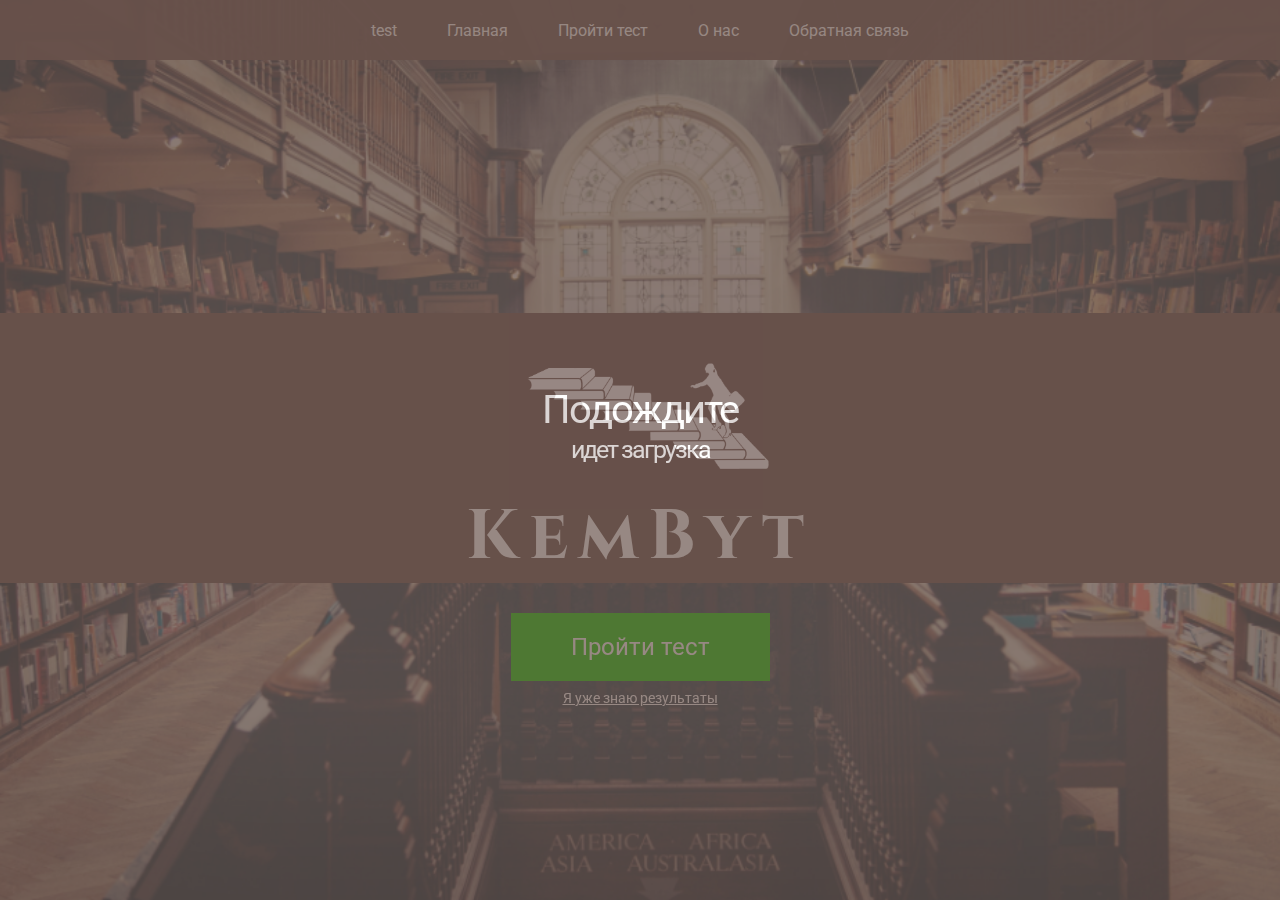
<file: index.html>
<!DOCTYPE html>
<html lang="ru">
<head>
    
    <!-- Yandex.Metrika counter -->
<script type="text/javascript" >
   (function(m,e,t,r,i,k,a){m[i]=m[i]||function(){(m[i].a=m[i].a||[]).push(arguments)};
   m[i].l=1*new Date();k=e.createElement(t),a=e.getElementsByTagName(t)[0],k.async=1,k.src=r,a.parentNode.insertBefore(k,a)})
   (window, document, "script", "https://mc.yandex.ru/metrika/tag.js", "ym");

   ym(83394271, "init", {
        clickmap:true,
        trackLinks:true,
        accurateTrackBounce:true
   });
</script>
<noscript><div><img src="https://mc.yandex.ru/watch/83394271" style="position:absolute; left:-9999px;" alt="" /></div></noscript>
<!-- /Yandex.Metrika counter -->
    
    <meta name="yandex-verification" content="b383d1dd345108b0" />
    <meta charset="UTF-8">    
    <meta name="viewport" content="width=device-width, initial-scale=1, maximum-scale=0.7">
    <title>KemByt</title>
    <link rel="stylesheet" href="style.css">
    <link href="https://fonts.googleapis.com/css2?family=Roboto" rel="stylesheet">
    <link href="https://unpkg.com/aos@2.3.1/dist/aos.css" rel="stylesheet">
    
    <link rel="preconnect" href="https://fonts.gstatic.com">
    <link href="https://fonts.googleapis.com/css2?family=Cinzel&display=swap" rel="stylesheet">
    
    <link href="https://unpkg.com/aos@2.3.1/dist/aos.css" rel="stylesheet">
    
    <link rel="icon" href="img/favicon.png">
    
    <link rel="stylesheet" href="media-content.css">
    
    <!--Pre Loader-->
    <script type="text/javascript" src="https://ajax.googleapis.com/ajax/libs/jquery/1.10.1/jquery.min.js"></script>  

    <script type="text/javascript">$(window).on('load', function () {
    var $preloader = $('#p_prldr'),
        $svg_anm   = $preloader.find('.svg_anm');
    $svg_anm.fadeOut();
    $preloader.delay(500).fadeOut('slow');
});</script>
    
    
    
    <style>
        html{
            width: 100%;
            max-width: 100%;
            overflow-x: hidden;
        }

        body{
            width: 100%;
            max-width: 100%;
            overflow-x: hidden;
        }
        .link{
            font-size: 24px;
            text-decoration: none;
            margin-top: 100px; 
            padding: 20px 60px 20px 60px;
            color: white;
            background-color: #17cc00;
            transition: all .3s ease-out;
            
        }
        .link:hover{
            background-color: #483935;
            
        }
        
        
        
        
        
    </style>
    
</head>
<body>
  
  <!--Pre Loader-->
  <div id="p_prldr"><div class="contpre"><span class="svg_anm"></span><br>Подождите<br><small>идет загрузка</small></div></div>

  
  
  
  
   
    <div class="header">
       
       
        <div class="title-menu">
            <a href="/page">test</a>
            <a href="index.html">Главная</a>
            <a href="pretest.html">Пройти тест</a>
            <a href="about.html">О нас</a>
            <a href="feedback.html">Обратная связь</a>
        </div>
         
        <div class="main">
            <div class="title-logo">
                <img class="title-img" src="img/logo.png" width=261px height=173px>
                <h1 class="title">KemByt</h1>
            </div>
            <div class="links">
                <a class="link" href="pretest.html" class="go_to_test">Пройти тест</a><br><br>
                <a class="results" href="results.html" style="text-decoration: underline;">Я уже знаю результаты</a>
            </div>
        </div>
    </div>
    
    
    <script src="https://unpkg.com/aos@2.3.1/dist/aos.js"></script>
    <script src="script.js"></script>
</body>
</html>
</file>
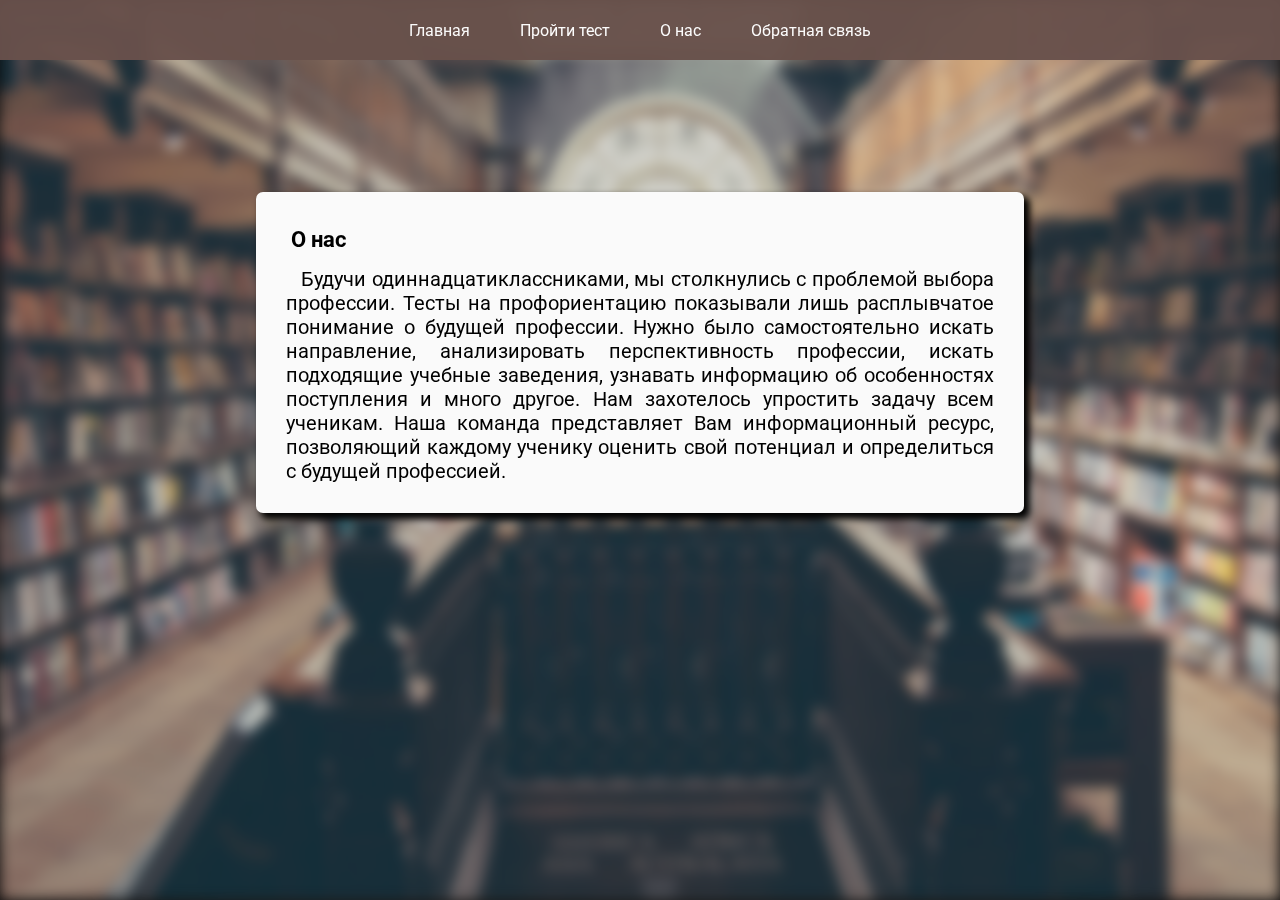
<file: about.html>
<!DOCTYPE html>
<html lang="ru">
<head>
    <!-- Yandex.Metrika counter -->
<script type="text/javascript" >
   (function(m,e,t,r,i,k,a){m[i]=m[i]||function(){(m[i].a=m[i].a||[]).push(arguments)};
   m[i].l=1*new Date();k=e.createElement(t),a=e.getElementsByTagName(t)[0],k.async=1,k.src=r,a.parentNode.insertBefore(k,a)})
   (window, document, "script", "https://mc.yandex.ru/metrika/tag.js", "ym");

   ym(83394271, "init", {
        clickmap:true,
        trackLinks:true,
        accurateTrackBounce:true
   });
</script>
<noscript><div><img src="https://mc.yandex.ru/watch/83394271" style="position:absolute; left:-9999px;" alt="" /></div></noscript>
<!-- /Yandex.Metrika counter -->
    <meta charset="UTF-8">
    <meta name="viewport" content="width=device-width, initial-scale=1, maximum-scale=0.7">
    
    
    <title>О нас</title>
    <link rel="stylesheet" href="style.css">
    <link href="https://fonts.googleapis.com/css2?family=Roboto" rel="stylesheet">
    <link href="https://unpkg.com/aos@2.3.1/dist/aos.css" rel="stylesheet">
    
    <link rel="preconnect" href="https://fonts.gstatic.com">
    <link href="https://fonts.googleapis.com/css2?family=Cinzel&display=swap" rel="stylesheet">
    
    <link href="https://unpkg.com/aos@2.3.1/dist/aos.css" rel="stylesheet">
    
    <link rel="icon" href="img/favicon.png">
        <!--Pre Loader-->
    <script type="text/javascript" src="https://ajax.googleapis.com/ajax/libs/jquery/1.10.1/jquery.min.js"></script>  

    <script type="text/javascript">$(window).on('load', function () {
    var $preloader = $('#p_prldr'),
        $svg_anm   = $preloader.find('.svg_anm');
    $svg_anm.fadeOut();
    $preloader.delay(500).fadeOut('slow');
});</script>
    
    <style>
        .info-text h3{
            font-size: 22px;
            margin: 15px;
        }
        .info-text p{
            text-indent: 15px;
            font-family: 'Roboto', sans-serif; 
            margin: 10px;
            font-size: 20px;
            text-align: justify;
        }
        .info{
            border-radius: 7px;
            font-family: 'Roboto', sans-serif; 
            height: auto;
            width: 60%;
            position: relative;
            margin: 15% 20% auto 20%;
            padding: 20px;    
            background-color: #fafafa;
            box-shadow: 5px 5px 7px 1px;
            z-index: 1;
        }
    </style>
    
</head>
<body>
    <div class="background">
        <div class="title-menu">
            <a href="index.html">Главная</a>
            <a href="pretest.html">Пройти тест</a>
            <a href="about.html">О нас</a>
            <a href="feedback.html">Обратная связь</a>
        </div>
        
        <div class="info">
            <div class="info-text">
                <h3>О нас</h3>
    
                <p>Будучи одиннадцатиклассниками, мы столкнулись с проблемой выбора профессии. Тесты на профориентацию показывали лишь расплывчатое понимание о будущей профессии. Нужно было самостоятельно искать направление, анализировать перспективность профессии, искать подходящие учебные заведения, узнавать информацию об особенностях поступления и много другое. Нам захотелось упростить задачу всем ученикам.
Наша команда представляет Вам информационный ресурс, позволяющий каждому ученику оценить свой потенциал и определиться с будущей профессией.</p>
            </div>
        </div>
    </div>
</body>
</html>
</file>
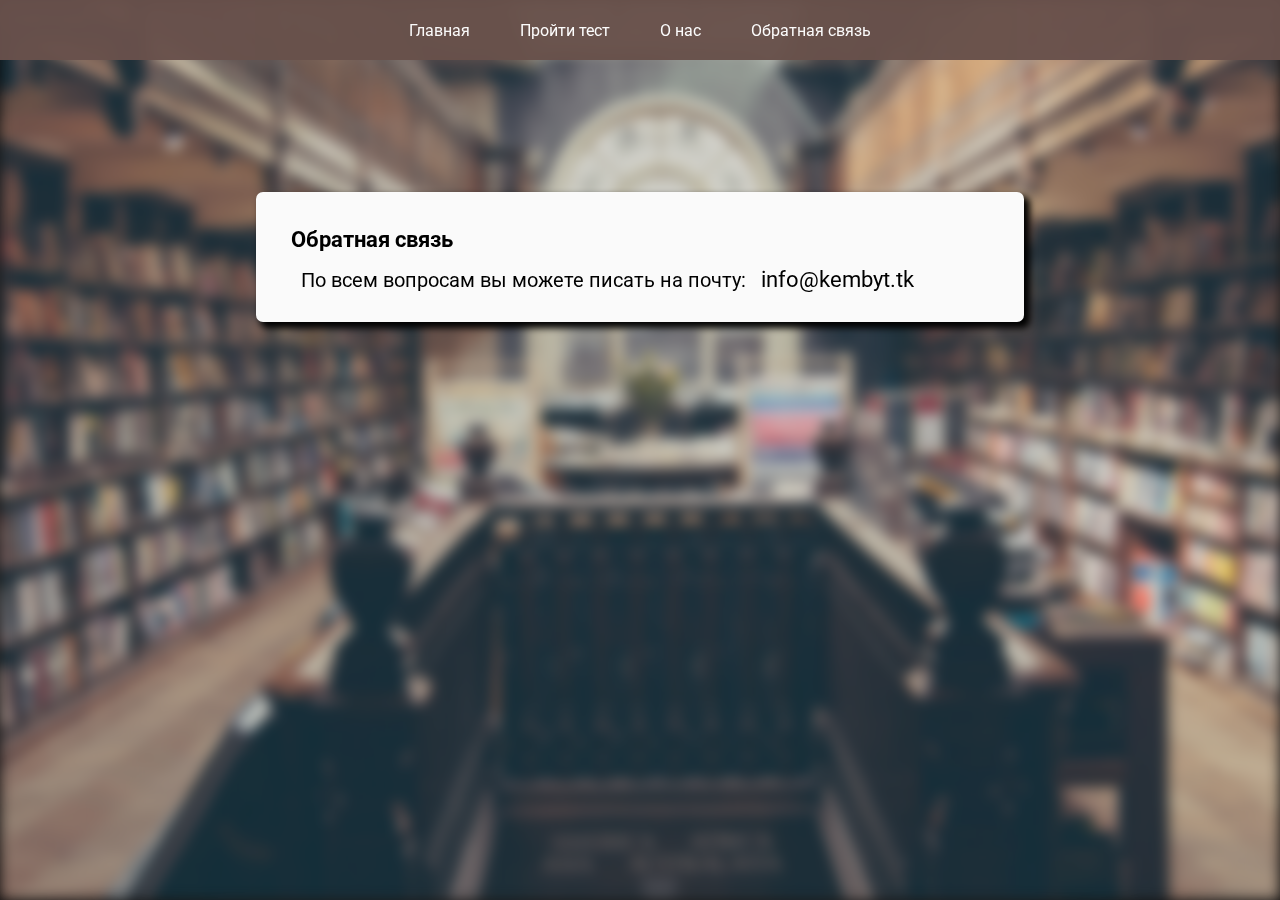
<file: feedback.html>
<!DOCTYPE html>
<html lang="ru">
<head>
    <!-- Yandex.Metrika counter -->
<script type="text/javascript" >
   (function(m,e,t,r,i,k,a){m[i]=m[i]||function(){(m[i].a=m[i].a||[]).push(arguments)};
   m[i].l=1*new Date();k=e.createElement(t),a=e.getElementsByTagName(t)[0],k.async=1,k.src=r,a.parentNode.insertBefore(k,a)})
   (window, document, "script", "https://mc.yandex.ru/metrika/tag.js", "ym");

   ym(83394271, "init", {
        clickmap:true,
        trackLinks:true,
        accurateTrackBounce:true
   });
</script>
<noscript><div><img src="https://mc.yandex.ru/watch/83394271" style="position:absolute; left:-9999px;" alt="" /></div></noscript>
<!-- /Yandex.Metrika counter -->
    <meta charset="UTF-8">
    <meta name="viewport" content="width=device-width, initial-scale=1, maximum-scale=0.7">
    

    <title>Тест Голланда</title>
    
    <link rel="stylesheet" href="style.css">
    <link href="https://fonts.googleapis.com/css2?family=Roboto" rel="stylesheet">
    <link href="https://unpkg.com/aos@2.3.1/dist/aos.css" rel="stylesheet">
    
    <link rel="preconnect" href="https://fonts.gstatic.com">
    <link href="https://fonts.googleapis.com/css2?family=Cinzel&display=swap" rel="stylesheet">
    
    <link href="https://unpkg.com/aos@2.3.1/dist/aos.css" rel="stylesheet">
    
    <link rel="icon" href="img/favicon.png">
      
          <!--Pre Loader-->
    <script type="text/javascript" src="https://ajax.googleapis.com/ajax/libs/jquery/1.10.1/jquery.min.js"></script>  

    <script type="text/javascript">$(window).on('load', function () {
    var $preloader = $('#p_prldr'),
        $svg_anm   = $preloader.find('.svg_anm');
    $svg_anm.fadeOut();
    $preloader.delay(500).fadeOut('slow');
});</script>
       
       <style>
        
        
        
        .info a{
            font-size: 22px;
            text-decoration:inherit;
            margin: 10px; 
            color: black;
            text-align: justify;
        }
        .info a:hover{
            color: #00b1ff;
        }
        .info-text h3{
            font-size: 22px;
            margin: 15px;
        }
        .info-text p{
            text-indent: 15px;
            font-family: 'Roboto', sans-serif; 
            margin: 10px;
            font-size: 20px;
            text-align: justify;
        }
        .info{
            border-radius: 7px;
            font-family: 'Roboto', sans-serif; 
            height: auto;
            width: 60%;
            position: relative;
            margin: 15% 20% auto 20%;
            padding: 20px;    
            background-color: #fafafa;
            box-shadow: 5px 5px 7px 1px;
            z-index: 1;
        }
        .links{
            position: relative;
            display: flex;
            justify-content: center;
        }
    </style>
    
    
</head>
<body>
    <div class="background">
                 

    
     <!-- #top menu# -->
    <div class="title-menu">
        <a href="index.html">Главная</a>
        <a href="pretest.html">Пройти тест</a>
        <a href="about.html">О нас</a>
        <a href="feedback.html">Обратная связь</a>
    </div>
    
    <div class="info">
       <div class="info-text">
        <h3>Обратная связь</h3>
    
        <p>По всем вопросам вы можете писать на почту: <a href="mailto:info@kembyt.tk">info@kembyt.tk</a></p>
        </div>
        
    </div>
    </div>
</body>
</html>
</file>
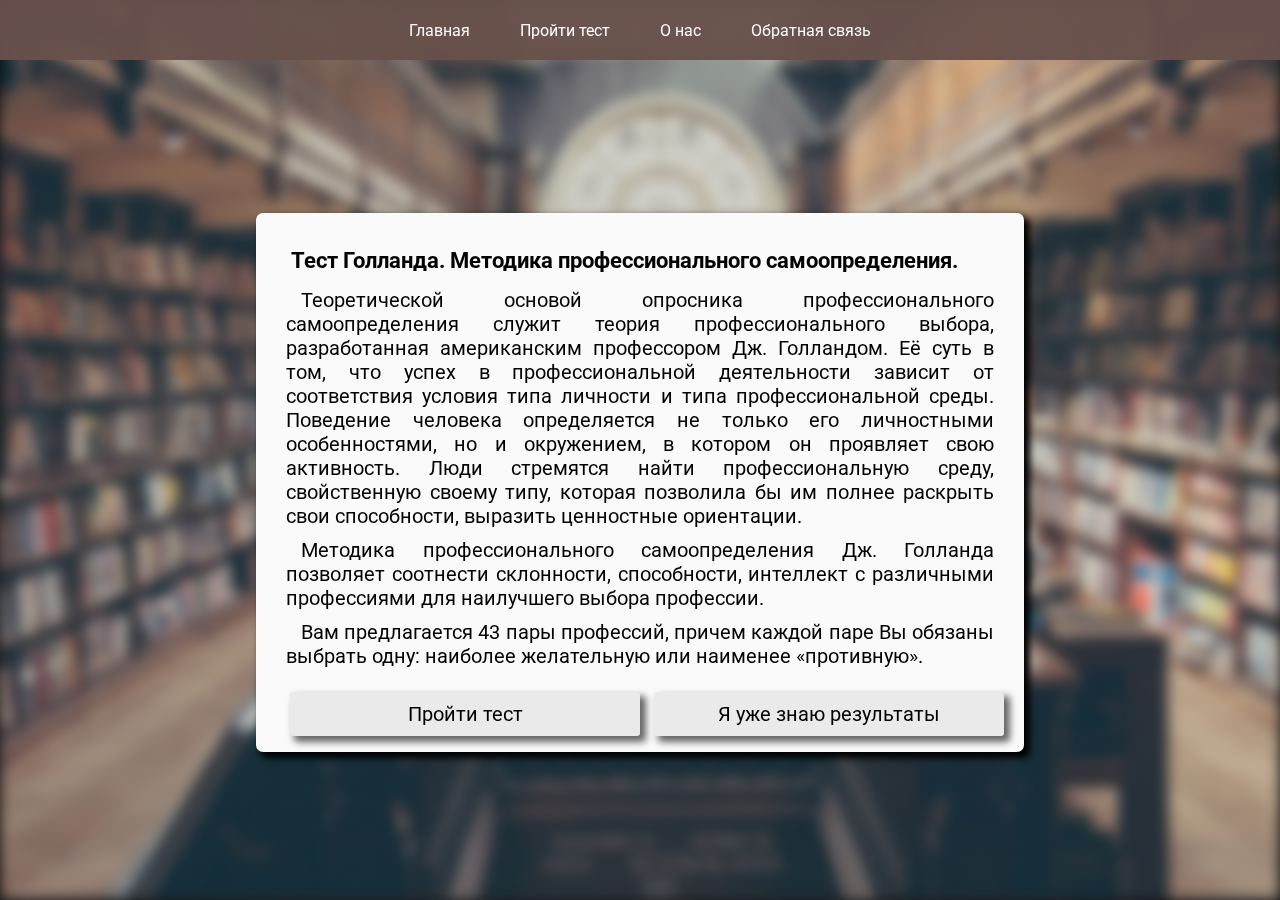
<file: pretest.html>
<!DOCTYPE html>
<html lang="ru">
<head>
    <!-- Yandex.Metrika counter -->
<script type="text/javascript" >
   (function(m,e,t,r,i,k,a){m[i]=m[i]||function(){(m[i].a=m[i].a||[]).push(arguments)};
   m[i].l=1*new Date();k=e.createElement(t),a=e.getElementsByTagName(t)[0],k.async=1,k.src=r,a.parentNode.insertBefore(k,a)})
   (window, document, "script", "https://mc.yandex.ru/metrika/tag.js", "ym");

   ym(83394271, "init", {
        clickmap:true,
        trackLinks:true,
        accurateTrackBounce:true
   });
</script>
<noscript><div><img src="https://mc.yandex.ru/watch/83394271" style="position:absolute; left:-9999px;" alt="" /></div></noscript>
<!-- /Yandex.Metrika counter -->
    <meta charset="UTF-8">
    <meta name="viewport" content="width=device-width, initial-scale=1, maximum-scale=0.7">
    
    
    <title>Тест Голланда</title>
    
    <link rel="stylesheet" href="style.css">
    <link href="https://fonts.googleapis.com/css2?family=Roboto" rel="stylesheet">
    <link href="https://unpkg.com/aos@2.3.1/dist/aos.css" rel="stylesheet">
    
    <link rel="preconnect" href="https://fonts.gstatic.com">
    <link href="https://fonts.googleapis.com/css2?family=Cinzel&display=swap" rel="stylesheet">
    
    <link href="https://unpkg.com/aos@2.3.1/dist/aos.css" rel="stylesheet">
    
    <link rel="icon" href="img/favicon.png">
      
          <!--Pre Loader-->
    <script type="text/javascript" src="https://ajax.googleapis.com/ajax/libs/jquery/1.10.1/jquery.min.js"></script>  

    <script type="text/javascript">$(window).on('load', function () {
    var $preloader = $('#p_prldr'),
        $svg_anm   = $preloader.find('.svg_anm');
    $svg_anm.fadeOut();
    $preloader.delay(500).fadeOut('slow');
});</script>
       <style>
        
        @media (max-width: 480px){
         .info{
            border-radius: 7px;
            font-family: 'Roboto', sans-serif; 
            height: auto;
            width: 60%;
            position: relative;
            margin: 15% 20% 10% 20% ;
            padding: 20px;    
            background-color: #fafafa;
            box-shadow: 5px 5px 7px 1px;
            z-index: 1;
         }
        }
        
        
        
        .info-text h3{
            font-size: 22px;
            margin: 15px;
        }
        .info-text p{
            text-indent: 15px;
            font-family: 'Roboto', sans-serif; 
            margin: 10px;
            font-size: 20px;
            text-align: justify;
        }
        .info{
            border-radius: 7px;
            font-family: 'Roboto', sans-serif; 
            height: auto;
            width: 60%;
            position: relative;
            margin: 15% 20% 10% 20%;
            padding: 20px;    
            background-color: #fafafa;
            box-shadow: 5px 5px 7px 1px;
            z-index: 1;
        }
        .links{
            position: relative;
            display: flex;
            justify-content: center;
        }
        .links a{
            position: relative;
            margin: 7px;
            width: 50%;
            height: 40px;
        }
        .links input{    
            position: relative;
            font-size: 20px;
            margin: 7px;
            padding: 10px;
            width: 100%;
            height: auto;
            background-color: #eaeaea;
            color: black; 
            border: none;
            border-radius: 3px;
            box-shadow: 5px 5px 7px 1px #656565;
            transition: all .3s ease-out;
        }
        .links input:hover{
            transform: scale(1.05);
            z-index: 3;
        }
           
            
    </style>
    
    
    <link rel="stylesheet" href="media-content.css">
    
</head>
<body>
    <div class="background">
        
    
     <!-- #top menu# -->
    <div class="title-menu">
        <a href="index.html">Главная</a>
        <a href="pretest.html">Пройти тест</a>
        <a href="about.html">О нас</a>
        <a href="feedback.html">Обратная связь</a>
    </div>
    
    <div class="info">
       <div class="info-text">
        <h3>Тест Голланда. Методика профессионального самоопределения.</h3>
    
        <p>Теоретической основой опросника профессионального самоопределения служит теория профессионального выбора, разработанная американским профессором Дж. Голландом. Её суть в том, что успех в профессиональной деятельности зависит от соответствия условия типа личности и типа профессиональной среды. Поведение человека определяется не только его личностными особенностями, но и окружением, в котором он проявляет свою активность. Люди стремятся найти профессиональную среду, свойственную своему типу, которая позволила бы им полнее раскрыть свои способности, выразить ценностные ориентации.</p> <p>Методика профессионального самоопределения Дж. Голланда позволяет соотнести склонности, способности, интеллект с различными профессиями для наилучшего выбора профессии.</p> <p>
        Вам предлагается 43 пары профессий, причем каждой паре Вы обязаны выбрать одну: наиболее желательную или наименее «противную».</p>
        </div>
        <div class="links">
        <a href="test.html" class="go_to_test">
            <input class="res" type="button" value="Пройти тест"></a>
        <a class="results" href="results.html"><input class="res" type="button" value="Я уже знаю результаты"></a>
        </div>
    </div>
    </div>
</body>
</html>
</file>
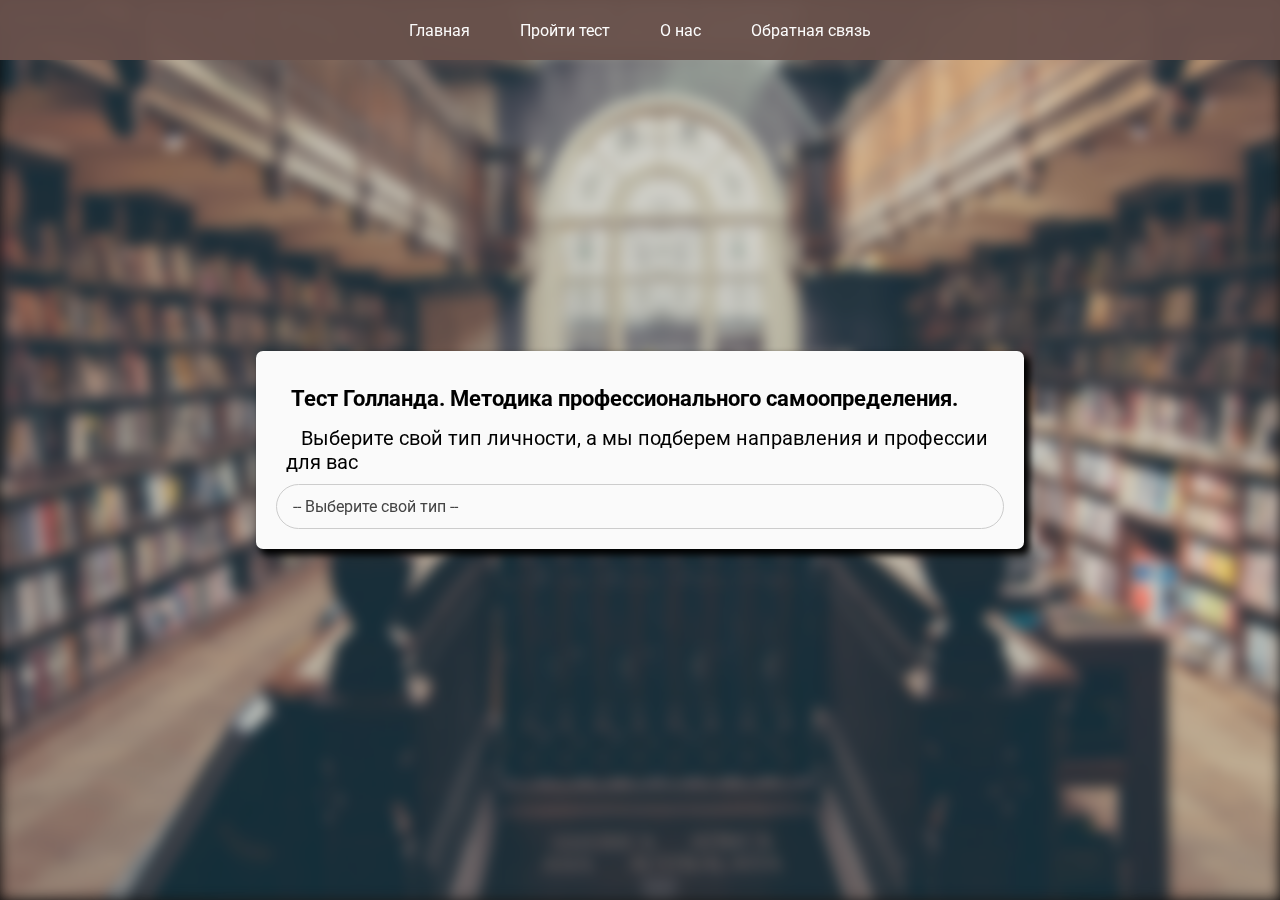
<file: results.html>
<!DOCTYPE html>
<html lang="ru">
<head>
    <!-- Yandex.Metrika counter -->
<script type="text/javascript" >
   (function(m,e,t,r,i,k,a){m[i]=m[i]||function(){(m[i].a=m[i].a||[]).push(arguments)};
   m[i].l=1*new Date();k=e.createElement(t),a=e.getElementsByTagName(t)[0],k.async=1,k.src=r,a.parentNode.insertBefore(k,a)})
   (window, document, "script", "https://mc.yandex.ru/metrika/tag.js", "ym");

   ym(83394271, "init", {
        clickmap:true,
        trackLinks:true,
        accurateTrackBounce:true
   });
</script>
<noscript><div><img src="https://mc.yandex.ru/watch/83394271" style="position:absolute; left:-9999px;" alt="" /></div></noscript>
<!-- /Yandex.Metrika counter -->
    <meta charset="UTF-8">
    <meta name="viewport" content="width=device-width, initial-scale=1, maximum-scale=0.7">

    <title>Результаты</title>
    <link rel="stylesheet" href="style.css">
    <link href="https://fonts.googleapis.com/css2?family=Roboto" rel="stylesheet">
    <link href="https://unpkg.com/aos@2.3.1/dist/aos.css" rel="stylesheet">
    
    <link rel="preconnect" href="https://fonts.gstatic.com">
    <link href="https://fonts.googleapis.com/css2?family=Cinzel&display=swap" rel="stylesheet">
    
    
    
    <style>
        .res{
            position: relative;
            margin: 7px;
            width: 100%;
            height: 70px;
            background-color: #eaeaea;
            color: black;
            font-family: 'Roboto', sans-serif;
            border: none;
            border-radius: 3px;
            box-shadow: 5px 5px 7px 1px #656565;
        }
        .info-text{
            margin: auto;
        }
        .info-text h3{
            font-size: 22px;
            margin: 15px;
        }
        .info-text p{
            text-indent: 15px;
            font-family: 'Roboto', sans-serif; 
            margin: 10px;
            font-size: 20px;

        }
        .info{
            border-radius: 7px;
            font-family: 'Roboto', sans-serif; 
            height: auto;
            width: 60%;
            position: relative;
            margin: 10% 20% 10% 20%;
            padding: 20px;    
            background-color: #fafafa;
            box-shadow: 5px 5px 7px 1px;
            z-index: 1;
        }
        
        .default-info h2{
            position: sticky;
            top: 60px;
            background-color: #eaeaea;
            padding: 5px;
            margin: 20px 0 0 0;
            text-align: center;
            border-radius: 0 0 25px 25px;
            opacity: .5;
        }
        .default-info h2:hover{
            opacity: 1;
        }
        .result-title{
            text-align: center;
            margin: 0 0 20px 0;
        }
        b{
            padding-left: 10px;
        }
        
        .result {
            width: auto;
        }
        .result a{
            width: auto;
            color: black;
            text-decoration: underline;
        }
        .result a:hover{
            text-decoration: none;
        }
        .default-info a{
            color: #840000;
        }
        .default-info a:hover{
            color: black;
        }
        
        .sel-napr{
            display: none;
            
        }
        li {
            padding: 5px 0 5px 15px;
            list-style-type: none; 
        }
        ul {
            margin-left: 0; 
            padding-left: 0; 
        }
        select{
            outline: none;
            display: block;
            width: 100%; 
            padding: .75rem 2.5rem .75rem 1rem;
            background: none; 
            border: 1px solid #ccc; 
            border-radius: 25px;
            -webkit-appearance: none;
            -moz-appearance: none;
            appearance: none;
            font-family: inherit;
            font-size: 1rem;
            color: #444;
        }
        .default-info, .napr{
            display: none;
        }
    </style>
</head>
<body>

  
    <div class="background">
                

        <!-- #top menu# -->
        <div class="title-menu">
            <a href="index.html">Главная</a>
            <a href="pretest.html">Пройти тест</a>
            <a href="about.html">О нас</a>
            <a href="feedback.html">Обратная связь</a>
        </div>
        
        <div class="info">
            <div class="info-text">
                <h3>Тест Голланда. Методика профессионального самоопределения.</h3>
                <p>Выберите свой тип личности, а мы подберем направления и профессии для вас</p>
                <select name="type" id="selectType" onchange="selectType()">
                    <option value="def">-- Выберите свой тип --</option>
                    <option value="rt">Реалистический тип</option>
                    <option value="it">Интеллектуальный тип</option>
                    <option value="st">Социальный тип</option>
                    <option value="kt">Конвенциальный тип</option>
                    <option value="pt">Предприимчивый тип</option>
                    <option value="at">Артистичный тип</option>
                </select>
                
                <div class="default-info" id="default">
                         <div class="napr" id="rtID">
                         <h2>Реалистический тип</h2>
                         <p class="result-info" id="_realType">
                             <b>Психологические характеристики, особенности личности, способности:</b> Активность, агрессивность, деловитость, настойчивость, рациональность, практическое мышление, хорошие двигательные навыки, пространственное воображение, технические способности.<br>
                             <b>Ориентация, направленность, предпочтения:</b> Конкретный результат, настоящее, вещи, предметы и их практическое использование, занятия, требующие физического развития, ловкости, отсутствие ориентации на общение. <br>
                             <b>Профессиональная среда:</b> Техника, сельское хозяйство, военное дело. Решение конкретных задач, требующих подвижности, двигательных умений, физической силы. Социальные навыки нужны в минимальной мере и связаны с приемом-передачей ограниченной информации. <br>
                             <b>Примеры профессий:</b> Механик, электрик, инженер, фермер, зоотехник, геолог, гравер, агроном, садовод, автослесарь, шофер, пилот, полицейский, охранник (телохранитель), сварщик, стоматолог. <br>
                             <b>Типичные увлечения:</b> Реставрация старых механизмов. Ремонт, конструирование, сборка различных устройств. Строительные и восстановительные работы. Фермерство, обустройство дачи, загородного дома. Огородничество, садоводство, охота, рыболовство, туризм, физически опасные виды спорта. <br>
                             
                             
                        </p>
                        <p><b>Вам может подойти:</b></p>
                        <select name="" id="select_rt" onchange="select_rt()">
                            <option value="def">-- Выберите направление --</option>
                            <option value="VUZ">Высшее образование</option>
                            <option value="SPO">СПО</option>
                        </select><br>
                        
                        <div>
                            <div class="sel-napr" id="VUZ_rt">
                                
                                <div><ul>ИжГТУ
                                    <li><a href="https://istu.ru/abiturients/departments/89">Институт энергетики и жилищно-коммунального хозяйства</a></li>
                                    <li><a href="https://istu.ru/abiturients/departments/104">Институт «Цифровая экономика»</a></li>
                                    <li><a href="https://istu.ru/abiturients/departments/12">Машиностроительный факультет</a></li>
                                    <li><a href="https://istu.ru/abiturients/departments/60">Приборостроительный факультет</a></li>
                                    <li><a href="https://istu.ru/abiturients/departments/76">Факультет «Математика и естественные науки»</a></li>
                                    <li><a href="https://istu.ru/abiturients/departments/13">Институт «Современные технологии машиностроения, автомобилестроения и металлургии»</a></li>
                                </ul></div>
                                <div><ul>УдГУ
                                    <li><a href="https://izhevsk.ucheba.ru/uz/53851">Институт искусств и дизайна УдГУ</a></li>
                                    <li><a href="https://izhevsk.ucheba.ru/uz/53838">Институт математики, информационных технологий и физики УдГУ</a></li>
                                    <li><a href="https://izhevsk.ucheba.ru/uz/53839">Институт нефти и газа им. М.С. Гуцериева УдГУ</a></li>
                                </ul></div>
                                <div><ul>ИГМА
                                    <li><a href="https://www.igma.ru/component/content/article/698-abitur?catid=76&Itemid=108">Ижевская государственная медицинская академия</a></li>
                                    </ul>
                                </div>
                                
                            </div>
                            
                            <div class="sel-napr" id="SPO_rt">
                                
                                <div><ul>ИжГТУ
                                    <li><a href="https://istu.ru/abiturients/programs/70">Монтаж и техническая эксплуатация промышленного оборудования</a></li>
                                    <li><a href="https://istu.ru/abiturients/programs/14">Банковское дело</a></li>
                                    <li><a href="https://istu.ru/abiturients/programs/35">Пожарная безопасность</a></li>
                                    <li><a href="https://istu.ru/abiturients/programs/134">Дизайн</a></li>
                                    <li><a href="https://istu.ru/abiturients/programs/65">Эксплуатация беспилотных авиационных систем</a></li>
                                    <li><a href="https://istu.ru/abiturients/programs/117">Коммерция</a></li>
                                    <li><a href="https://istu.ru/abiturients/programs/21">Монтаж и эксплуатация оборудования и систем газоснабжения</a></li>
                                    <li><a href="https://istu.ru/abiturients/programs/165">Монтаж, техническое обслуживание и ремонт биотехнических и медицинских аппаратов и систем</a></li>
                                </ul>
                                </div>
                                
                                <div><ul>УдГУ
                                    <li><a href="https://udsu.ru/admissions/2021/srednee-professionalnoe-obrazovanie">УдГУ СПО</a></li>
                                </ul>                                   
                                </div>
                            </div>
                        </div>
                        </div>
                        <div class="napr" id="itID">
                        <h2>Интеллектуальный тип</h2>
                         <p class="result-info" id="_intType">
                                <b>Психологические характеристики, особенности личности, способности:</b> Аналитический ум, независимость и оригинальность суждений, гармоничное развитие языковых и математических способностей, критичность, любознательность, склонность к фантазии, интенсивная внутренняя жизнь, низкая физическая активность. <br>

                                <b>Ориентация, направленность, предпочтения:</b> Идеи, теоретические ценности, умственный труд, решение интеллектуальных творческих задач, требующих абстрактного мышления, отсутствие ориентации на общение в деятельности, информационный характер общения. <br>

                                <b>Профессиональная среда:</b> Наука. Решение задач, требующих абстрактного мышления и творческих способностей. Межличностные отношения играют незначительную роль, хотя необходимо уметь передавать и воспринимать сложные идеи. <br>

                                <b>Примеры профессий:</b> Физик, астроном, лингвист, программист, микробиолог, архитектор, экономист (аудитор, аналитик), фармацевт, искусствовед, историк, этнограф, археолог. <br>
                                
                                <b>Типичные увлечения:</b> Работа (исследовательский тип часто полностью поглощен своей работой). Сложные виды деятельности (яхтенный спорт, подводное плавание, альпинизм) Компьютеры, программирование, чтение (художественная литература, научные статьи). <br>
                                </p>
                                
                        <p><b>Вам может подойти:</b></p>
                        <select name="" id="select_it" onchange="select_it()">
                            <option value="def">-- Выберите направление --</option>
                            <option value="VUZ">Высшее образование</option>
                            <option value="SPO">СПО</option>
                        </select><br>
                        <div>
                            <div class="sel-napr" id="VUZ_it">
                                
                                <div><ul>ИжГТУ
                                    <li><a href="https://istu.ru/abiturients/departments/60">Приборостроительный факультет</a></li>
                                    <li><a href="https://istu.ru/abiturients/departments/76">Факультет «Математика и естественные науки»</a></li>
                                    <li><a href="https://istu.ru/abiturients/departments/102">Институт образовательных технологий</a></li>
                                    <li><a href="https://istu.ru/abiturients/departments/13">Институт «Современные технологии машиностроения, автомобилестроения и металлургии»</a></li>
                                    <li><a href="https://istu.ru/abiturients/departments/89">Институт энергетики и жилищно-коммунального хозяйства</a></li>
                                    <li><a href="https://istu.ru/abiturients/departments/104">Институт «Цифровая экономика»</a></li>
                                    <li><a href="https://istu.ru/abiturients/departments/12">Машиностроительный факультет</a></li>
                                    <li><a href="https://istu.ru/abiturients/departments/68">Институт строительства и архитектуры имени В. А. Шумилова</a></li>
                                    <li><a href="https://istu.ru/abiturients/departments/95">Институт международных образовательных программ</a></li>
                                </ul></div>
                                <div><ul>УдГУ
                                    <li><a href="https://izhevsk.ucheba.ru/uz/53835">Институт естественных наук УдГУ</a></li>
                                    <li><a href="https://izhevsk.ucheba.ru/uz/53837">Институт истории и социологии УдГУ</a></li>
                                    <li><a href="https://izhevsk.ucheba.ru/uz/53838">Институт математики, информационных технологий и физики УдГУ</a></li>
                                    <li><a href="https://izhevsk.ucheba.ru/uz/53839">Институт нефти и газа им. М.С. Гуцериева УдГУ</a></li>
                                    <li><a href="https://izhevsk.ucheba.ru/uz/53844">Институт педагогики, психологии и социальных технологий УдГУ</a></li>
                                    <li><a href="https://izhevsk.ucheba.ru/uz/53853">Институт права, социального управления и безопасности УдГУ</a></li>
                                    <li><a href="https://izhevsk.ucheba.ru/uz/53841">Институт удмуртской филологии, финно-угроведения и журналистики УдГУ</a></li>
                                    <li><a href="https://izhevsk.ucheba.ru/uz/53840">Институт физической культуры и спорта УдГУ</a></li>
                                    <li><a href="https://izhevsk.ucheba.ru/uz/53854">Институт экономики и управления УдГУ</a></li>
                                    <li><a href="https://izhevsk.ucheba.ru/uz/53850">Институт языка и литературы УдГУ</a></li>
                                </ul></div>
                                <div><ul>ИГМА
                                    <li><a href="https://www.igma.ru/component/content/article/698-abitur?catid=76&Itemid=108">Ижевская государственная медицинская академия</a></li>
                                    </ul>
                                </div>
                                
                            </div>
                            
                            <div class="sel-napr" id="SPO_it">
                                
                                <div><ul>ИжГТУ
                                    <li><a href="https://istu.ru/abiturients/programs/70">Монтаж и техническая эксплуатация промышленного оборудования</a></li>
                                    <li><a href="https://istu.ru/abiturients/programs/8">Прикладная информатика</a></li>
                                    <li><a href="https://istu.ru/abiturients/programs/14">Банковское дело</a></li>
                                    <li><a href="https://istu.ru/abiturients/programs/99">Программирование в компьютерных системах</a></li>
                                    <li><a href="https://istu.ru/abiturients/programs/87">Право и организация социального обеспечения</a></li>
                                    <li><a href="https://istu.ru/abiturients/programs/65">Эксплуатация беспилотных авиационных систем</a></li>
                                    <li><a href="https://istu.ru/abiturients/programs/117">Коммерция</a></li>
                                    <li><a href="https://istu.ru/abiturients/programs/21">Монтаж и эксплуатация оборудования и систем газоснабжения</a></li>
                                    <li><a href="https://istu.ru/abiturients/programs/165">Монтаж, техническое обслуживание и ремонт биотехнических и медицинских аппаратов и систем</a></li>
                                    <li><a href="https://istu.ru/abiturients/programs/173">Операционная деятельность в логистике</a></li>
                                </ul>
                                </div>
                                
                                <div><ul>УдГУ
                                    <li><a href="https://udsu.ru/admissions/2021/srednee-professionalnoe-obrazovanie">УдГУ СПО</a></li>
                                </ul>                                   
                                </div>
                            </div>
                        </div>
                        </div>
                        <div class="napr" id="stID">
                         <h2>Социальный тип</h2>
                         <p class="result-info" id="_socType">
                             <b>Психологические характеристики, особенности личности, способности:</b> Умение общаться, гуманность, способность к сопереживанию, активность, зависимость от окружающих и общественного мнения, приспособление, решение проблем с опорой на эмоции и чувства, преобладание языковых способностей. <br>

                             <b>Ориентация, направленность, предпочтения:</b> Люди, общение, установление контактов с окружающими, стремление учить, воспитывать, избегание интеллектуальных проблем. <br>

                             <b>Профессиональная среда:</b> Образование, здравоохранение, социальное обеспечение, обслуживание, спорт. Ситуации и проблемы, связанные с умением разбираться в поведении людей, требующие постоянного личного общения, умения убеждать. <br>

                             <b>Примеры профессий:</b> Врач, педагог, психолог, экскурсовод, журналист, менеджер по продажам, ди-джей, телеведущий. <br>

                             <b>Типичные увлечения:</b> Организация развлечения других. Посещение общественных мероприятий, собраний. Добровольное выполнение благотворительной и социальной работы. <br>
                         </p>
                         <p><b>Вам может подойти:</b></p>
                        <select name="" id="select_st" onchange="select_st()">
                            <option value="def">-- Выберите направление --</option>
                            <option value="VUZ">Высшее образование</option>
                            <option value="SPO">СПО</option>
                        </select><br>
                        
                        <div>
                            <div class="sel-napr" id="VUZ_st">
                                
                                <div><ul>ИжГТУ
                                    <li><a href="https://istu.ru/abiturients/departments/420">Институт физической культуры и спорта имени А.И. Тихонова четырехкратного олимпийского чемпиона</a></li>
                                    <li><a href="https://istu.ru/abiturients/departments/102">Институт образовательных технологий</a></li>
                                    
                                </ul></div>
                                <div><ul>УдГУ
                                    <li><a href="https://izhevsk.ucheba.ru/uz/53849">Институт гражданской защиты УдГУ</a></li>
                                    <li><a href="https://izhevsk.ucheba.ru/uz/53851">Институт искусств и дизайна УдГУ</a></li>
                                    <li><a href="https://izhevsk.ucheba.ru/uz/53844">Институт педагогики, психологии и социальных технологий УдГУ</a></li>
                                    <li><a href="https://izhevsk.ucheba.ru/uz/53853">Институт права, социального управления и безопасности УдГУ</a></li>
                                    <li><a href="https://izhevsk.ucheba.ru/uz/53853">Институт социальных коммуникаций УдГУ</a></li>
                                    <li><a href="https://izhevsk.ucheba.ru/uz/53841">Институт удмуртской филологии, финно-угроведения и журналистики УдГУ</a></li>
                                    <li><a href="https://izhevsk.ucheba.ru/uz/53840">Институт физической культуры и спорта УдГУ</a></li>
                                    <li><a href="https://izhevsk.ucheba.ru/uz/53854">Институт экономики и управления УдГУ</a></li>
                                </ul></div>
                                <div><ul>ИГМА
                                    <li><a href="https://www.igma.ru/component/content/article/698-abitur?catid=76&Itemid=108">Ижевская государственная медицинская академия</a></li>
                                    </ul>
                                </div>
                                
                            </div>
                            
                            <div class="sel-napr" id="SPO_st">
                                
                                <div><ul>ИжГТУ
                                    <li><a href="https://istu.ru/abiturients/programs/14">Банковское дело</a></li>
                                    <li><a href="https://istu.ru/abiturients/programs/86">Экономика и бухгалтерский учет</a></li>
                                    <li><a href="https://istu.ru/abiturients/programs/87">Право и организация социального обеспечения</a></li>
                                    <li><a href="https://istu.ru/abiturients/programs/117">Коммерция</a></li>
                                </ul>
                                </div>
                                
                                <div><ul>УдГУ
                                    <li><a href="https://udsu.ru/admissions/2021/srednee-professionalnoe-obrazovanie">УдГУ СПО</a></li>
                                </ul>                                   
                                </div>
                            </div>
                        </div>
                         </div>
                         <div class="napr"  id="ktID">
                         <h2>Конвенциальный тип</h2>
                         <p class="result-info" id="_konType">
                             <b>Личностные характеристики, способности:</b> Способности к переработке числовой информации, стереотипный подход к проблемам, консервативный характер, подчиняемость, зависимость, следование обычаям, конформность, исполнительность, преобладание математических способностей. <br>

                             <b>Ориентация, направленность, предпочтения:</b> Порядок, четко расписанная деятельность, работа по инструкции, заданным алгоритмам, избегание неопределенных ситуаций, социальной активности и физического напряжения, принятие позиции руководства. <br>

                             <b>Профессиональная среда:</b> Экономика, связь, расчеты, бухгалтерия, делопроизводство, требующие способностей к обработке рутинной информации и числовых данных. <br>

                             <b>Примеры профессий:</b> бухгалтер, финансист, экономист, канцелярский служащий, библиотекарь, контролер, химик-технолог, чертежник, корректор, логист, товаровед. <br>

                             <b>Типичные увлечения:</b> Коллекционирование марок, монет. Настройка моделей. Проекты улучшения жилища. Участие в гражданских и общественных организациях. Игры с ясными и четкими правилами. <br>
                         </p>
                         <p><b>Вам может подойти:</b></p>
                        <select name="" id="select_kt" onchange="select_kt()">
                            <option value="def">-- Выберите направление --</option>
                            <option value="VUZ">Высшее образование</option>
                            <option value="SPO">СПО</option>
                        </select><br>
                        
                        <div>
                            <div class="sel-napr" id="VUZ_kt">
                                
                                <div><ul>ИжГТУ
                                    <li><a href="https://istu.ru/abiturients/departments/95">Институт международных образовательных программ</a></li>
                                    <li><a href="https://istu.ru/abiturients/departments/4">Институт «Информатика и вычислительная техника»</a></li>
                                    
                                </ul></div>
                                <div><ul>УдГУ
                                    <li><a href="https://izhevsk.ucheba.ru/uz/53835">Институт естественных наук УдГУ</a></li>
                                    <li><a href="https://izhevsk.ucheba.ru/uz/53851">Институт искусств и дизайна УдГУ</a></li>
                                    <li><a href="https://izhevsk.ucheba.ru/uz/53838">Институт математики, информационных технологий и физики УдГУ</a></li>
                                    <li><a href="https://izhevsk.ucheba.ru/uz/53839">Институт нефти и газа им. М.С. Гуцериева УдГУ</a></li>
                                    <li><a href="https://izhevsk.ucheba.ru/uz/53841">Институт удмуртской филологии, финно-угроведения и журналистики УдГУ</a></li>
                                    <li><a href="https://izhevsk.ucheba.ru/uz/53850">Институт языка и литературы УдГУ</a></li>
                                    <li><a href="https://izhevsk.ucheba.ru/uz/53854">Институт экономики и управления УдГУ</a></li>
                                </ul></div>
                                <div><ul>ИГМА
                                    <li><a href="https://www.igma.ru/component/content/article/698-abitur?catid=76&Itemid=108">Ижевская государственная медицинская академия</a></li>
                                    </ul>
                                </div>
                                
                            </div>
                            
                            <div class="sel-napr" id="SPO_kt">
                                
                                <div><ul>ИжГТУ
                                    <li><a href="https://istu.ru/abiturients/programs/8">Прикладная информатика</a></li>
                                    <li><a href="https://istu.ru/abiturients/programs/99">Программирование в компьютерных системах</a></li>
                                    <li><a href="https://istu.ru/abiturients/programs/86">Экономика и бухгалтерский учет</a></li>
                                    <li><a href="https://istu.ru/abiturients/programs/35">Пожарная безопасность</a></li>
                                    <li><a href="https://istu.ru/abiturients/programs/134">Дизайн</a></li>
                                    <li><a href="https://istu.ru/abiturients/programs/65">Эксплуатация беспилотных авиационных систем</a></li>
                                    <li><a href="https://istu.ru/abiturients/programs/117">Коммерция</a></li>
                                    <li><a href="https://istu.ru/abiturients/programs/21">Монтаж и эксплуатация оборудования и систем газоснабжения</a></li>
                                    <li><a href="https://istu.ru/abiturients/programs/165">Монтаж, техническое обслуживание и ремонт биотехнических и медицинских аппаратов и систем</a></li>
                                    <li><a href="https://istu.ru/abiturients/programs/173">Операционная деятельность в логистике</a></li>
                                </ul>
                                </div>
                                
                                <div><ul>УдГУ
                                    <li><a href="https://udsu.ru/admissions/2021/srednee-professionalnoe-obrazovanie">УдГУ СПО</a></li>
                                </ul>                                   
                                </div>
                            </div>
                        </div>
                         </div>
                         <div class="napr" id="ptID">
                         <h2>Предприимчивый тип</h2>
                         <p class="result-info" id="_predType">
                             <b>Личностные характеристики, способности:</b> Энергия, импульсивность, энтузиазм, предприимчивость, агрессивность, готовность к риску, оптимизм, уверенность в себе, преобладание языковых способностей, хорошие организаторские качества. <br>

                             <b>Ориентация, направленность, предпочтения:</b> Лидерство, признание, руководство, власть, личный статус, избегание занятий, требующих усидчивости, большого труда, двигательных навыков и концентрации внимания, интерес к экономике и политике. <br>

                             <b>Профессиональная среда:</b> Решение неясных задач, общение с представителями различных типов в разнообразных ситуациях, требующее умения разбираться в мотивах поведения других людей и красноречия. <br>

                             <b>Примеры профессий:</b> Бизнесмен, маркетолог, менеджер, директор, заведующий, журналист, репортер, дипломат, юрист, политик, менеджер по продажам, биржевой брокер. <br>

                             <b>Типичные увлечения:</b> Членство в клубах, организациях, партиях. Посещение собраний, конференций. Спортивные состязания в качестве зрителя или участника. Престижный отдых, развлечения. Организация вечеринок, увеселений. Политическая деятельность. <br>
                         </p>
                         <p><b>Вам может подойти:</b></p>
                        <select name="" id="select_pt" onchange="select_pt()">
                            <option value="def">-- Выберите направление --</option>
                            <option value="VUZ">Высшее образование</option>
                            <option value="SPO">СПО</option>
                        </select><br>
                        
                        <div>
                            <div class="sel-napr" id="VUZ_pt">
                                
                                <div><ul>УдГУ
                                    <li><a href="https://izhevsk.ucheba.ru/uz/53851">Институт искусств и дизайна УдГУ</a></li>
                                    <li><a href="https://izhevsk.ucheba.ru/uz/53854">Институт экономики и управления УдГУ</a></li>
                                </ul></div>                                
                            </div>
                            
                            <div class="sel-napr" id="SPO_pt">
                                
                                <div><ul>ИжГТУ
                                    <li><a href="https://istu.ru/abiturients/programs/14">Банковское дело</a></li>
                                    <li><a href="https://istu.ru/abiturients/programs/86">Экономика и бухгалтерский учет</a></li>
                                    <li><a href="https://istu.ru/abiturients/programs/134">Дизайн</a></li>
                                    <li><a href="https://istu.ru/abiturients/programs/117">Коммерция</a></li>
                                </ul>
                                </div>
                                
                                <div><ul>УдГУ
                                    <li><a href="https://udsu.ru/admissions/2021/srednee-professionalnoe-obrazovanie">УдГУ СПО</a></li>
                                </ul>                                   
                                </div>
                            </div>
                        </div>
                         </div>
                         <div class="napr" id="atID">
                         <h2>Артистичный тип</h2>
                         <p class="result-info" id="_artType">
                             <b>Психологические характеристики, особенности личности, способности:</b> Воображение и интуиция, эмоционально сложный взгляд на жизнь, независимость, гибкость и оригинальность мышления, хорошие двигательные способности и восприятие. <br>

                             <b>Ориентация, направленность, предпочтения:</b> Эмоции и чувства, самовыражение, творческие занятия, избегание деятельности, требующей физической силы, регламентированного рабочего времени, следования правилам и традициям. <br>

                             <b>Профессиональная среда:</b> Изобразительное искусство, музыка, литература. Решение проблем, требующих художественного вкуса и воображения. <br>

                             <b>Примеры профессий:</b> Музыкант, художник, визажист, фотограф, актер, режиссер, дизайнер. <br>

                             <b>Типичные увлечения:</b> Фотография. Рисование. Живопись. Посещение танцевальных и музыкальных концертов, театров, музеев. Сочинение поэм, рассказов. Художественное коллекционирование. Игра на музыкальных инструментах. Занятие танцами, пением. <br>
                         </p>
                         <p><b>Вам может подойти:</b></p>
                        <select name="" id="select_at" onchange="select_at()">
                            <option value="def">-- Выберите направление --</option>
                            <option value="VUZ">Высшее образование</option>
                            <option value="SPO">СПО</option>
                        </select><br>
                        
                        <div>
                            <div class="sel-napr" id="VUZ_at">
                                
                                <div><ul>ИжГТУ
                                    <li><a href="https://istu.ru/abiturients/departments/68">Институт строительства и архитектуры имени В. А. Шумилова</a></li>
                                    <li><a href="https://istu.ru/abiturients/departments/420">Институт физической культуры и спорта имени А.И. Тихонова четырехкратного олимпийского чемпиона</a></li>
                                    <li><a href="https://istu.ru/abiturients/departments/102">Институт образовательных технологий</a></li>
                                    
                                </ul></div>
                                <div><ul>УдГУ
                                    <li><a href="https://izhevsk.ucheba.ru/uz/53851">Институт искусств и дизайна УдГУ</a></li>
                                    <li><a href="https://izhevsk.ucheba.ru/uz/53844">Институт педагогики, психологии и социальных технологий УдГУ</a></li>
                                    </ul>
                                </div>
                                
                            </div>
                            
                            <div class="sel-napr" id="SPO_at">
                                
                                <div><ul>ИжГТУ
                                    <li><a href="https://istu.ru/abiturients/programs/134">Дизайн</a></li>
                                </ul>
                                </div>
                                
                                <div><ul>УдГУ
                                    <li><a href="https://udsu.ru/admissions/2021/srednee-professionalnoe-obrazovanie">УдГУ СПО</a></li>
                                </ul>                                   
                                </div>
                            </div>
                        </div>
                         </div>
                     </div>       
            </div>
        </div>
        
    </div>
    
    
    <script type="text/javascript" src="select_type.js"> </script>
    
    
</body>
</html>
</file>
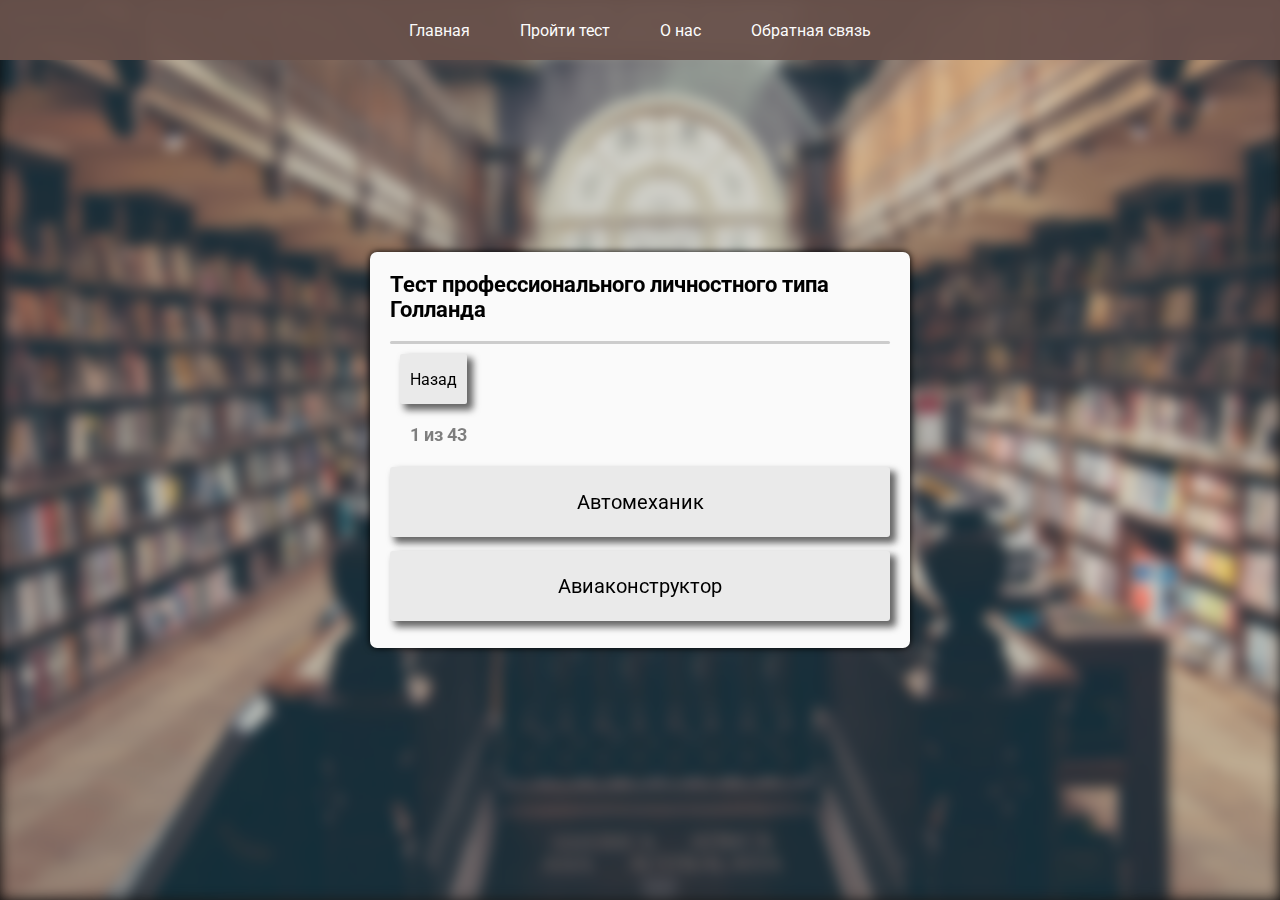
<file: test.html>
<!DOCTYPE html>
<html lang="ru">
<head>
    <!-- Yandex.Metrika counter -->
<script type="text/javascript" >
   (function(m,e,t,r,i,k,a){m[i]=m[i]||function(){(m[i].a=m[i].a||[]).push(arguments)};
   m[i].l=1*new Date();k=e.createElement(t),a=e.getElementsByTagName(t)[0],k.async=1,k.src=r,a.parentNode.insertBefore(k,a)})
   (window, document, "script", "https://mc.yandex.ru/metrika/tag.js", "ym");

   ym(83394271, "init", {
        clickmap:true,
        trackLinks:true,
        accurateTrackBounce:true
   });
</script>
<noscript><div><img src="https://mc.yandex.ru/watch/83394271" style="position:absolute; left:-9999px;" alt="" /></div></noscript>
<!-- /Yandex.Metrika counter -->
    <meta charset="UTF-8">
    <meta name="viewport" content="width=device-width, initial-scale=1, maximum-scale=0.7">
    
    <title>Тест Голланда</title>
    <link rel="stylesheet" href="style.css">
    <link href="https://fonts.googleapis.com/css2?family=Roboto" rel="stylesheet">
    <link href="https://unpkg.com/aos@2.3.1/dist/aos.css" rel="stylesheet">
    
    <link rel="preconnect" href="https://fonts.gstatic.com">
    <link href="https://fonts.googleapis.com/css2?family=Cinzel&display=swap" rel="stylesheet">
    
    <link href="https://unpkg.com/aos@2.3.1/dist/aos.css" rel="stylesheet">
    
    <link rel="icon" href="img/favicon.png">
    
    <script type="text/javascript">
        document.getElementById("site").setAttribute("target", "_blank");
    </script>
    
    
        <!--Pre Loader-->
    <script type="text/javascript" src="https://ajax.googleapis.com/ajax/libs/jquery/1.10.1/jquery.min.js"></script>  

    <script type="text/javascript">$(window).on('load', function () {
    var $preloader = $('#p_prldr'),
        $svg_anm   = $preloader.find('.svg_anm');
    $svg_anm.fadeOut();
    $preloader.delay(500).fadeOut('slow');
});</script>
    <style>
        
        .question{
            position: relative;
            padding: 0;
            margin: 0 0 0 0;
            top: 0;
            left: 0;
            height: 100%;
            width: 100%;
            display: flex;
            flex-flow: column;
            align-items: center;
            justify-content: center;
        }
        
        .variant{
            outline: none;
            position: relative;
            padding: 10px;
            margin: 7px;
            width: 100%;
            height: 70px;
            background-color: #eaeaea;
            font-size: 20px;
            color: black; 
            border: none;
            border-radius: 3px;
            box-shadow: 5px 5px 7px 1px #656565;
            
            transition: all .3s ease-out;
        }
        .variant:hover{
            transform: scale(1.02);
            z-index: 0;
        }
        .button-back{
            font-size: 16px;
            outline: none;
            display: block;
            margin:10px;
            width: auto;
            padding: 10px;
            height: 50px;
            background-color: #eaeaea;
            color: black; 
            border: none;
            border-radius: 2px;
            box-shadow: 5px 5px 7px 1px #656565;
            transition: all .3s ease-out;
        }
        .button-back:hover{
            transform: scale(1.05);
            z-index: 3;
        }
        .test{
            margin: 10% 20% 10% 20%;
            height: auto;
            width: 80%;
            max-width: 500px;
            position: fixed;
            padding: 20px;    
            background-color: #fafafa;
            box-shadow: 0 0 7px 0 ;
            z-index: 1;
            border-radius: 7px;
        }
        .test h3{
            
            font-size: 22px;
        }
        .questions{
            position: relative;
            padding: 0;
            margin: 0;
            top: 0;
            left: 0;
            height: 100%;
            width: 100%;
 
        }
        .number{
            position: relative;
            padding: 0;
            width: auto;
            display: inline;
            margin: 20px 0 0 0;
            opacity: .7;
        }
        .number h1{
            width: auto;
            font-size: 18px;
            font-family: 'Roboto', sans-serif;
            margin: 20px 0 15px 20px;
            opacity: .7;
        }
        
        
        
        .res{
            font-size: 20px;
            position: relative;
            margin-left: auto;
            margin-right: auto;
            outline: none;
            width: 100%;
            height: 70px;
            background-color: #eaeaea;
            color: black;
            font-family: 'Roboto', sans-serif;
            border: none;
            border-radius: 3px;
            box-shadow: 5px 5px 7px 1px #656565;
            transition: all .5s ease; 
        }
        .res:hover{
            transform: scale(1.02);
        }
        .info-text{
            margin: auto;
        }
        .info-text h3{
            font-size: 22px;
            margin: 15px;
        }
        .info-text p{
            font-family: 'Roboto', sans-serif; 
            margin: 10px;
            font-size: 20px;

        }
        .info{
            display: none;
            border-radius: 7px;
            font-family: 'Roboto', sans-serif; 
            height: auto;
            width: 60%;
            max-width: 85%;
            min-width: 60%;
            position: static;
            margin: 15% 20% 10% 20%;
            padding: 20px;
            padding-bottom: 0;
            background-color: #fafafa;
            box-shadow: 5px 5px 7px 1px;
            z-index: 1;
        }
        
        
        .default-info{
            display: none;
        }
        .default-info h2{
            position: sticky;
            top: 60px;
            background-color: #eaeaea;
            padding: 5px;
            margin: 20px 0 0 0;
            text-align: center;
            border-radius: 0 0 25px 25px;
            opacity: .5;
        }
        .default-info h2:hover{
            opacity: 1;
        }
        .result-title{
            text-align: center;
            margin: 0 0 20px 0;
        }
        b{
            padding-left: 10px;
        }
        
        .result {
            width: auto;
        }
        .result a{
            width: ;
            color: black;
            text-decoration: underline;
        }
        .result a:hover{
            text-decoration: none;
        }
        .default-info a{
            color: #840000;
        }
        .default-info a:hover{
            color: black;
        }
        
        .sel-napr{
            display: none;
            
        }
        li {
            padding: 5px 0 5px 15px;
            list-style-type: none; 
        }
        ul {
            margin-left: 0; 
            padding-left: 0; 
        }
        select{
            outline: none;
            display: block;
            width: 100%; 
            padding: .75rem 2.5rem .75rem 1rem;
            background: none; 
            border: 1px solid #ccc; 
            border-radius: 25px;
            -webkit-appearance: none;
            -moz-appearance: none;
            appearance: none;
            font-family: inherit;
            font-size: 1rem;
            color: #444;
        }
        
        .result-title::before { 
            display: block; 
            content: " "; 
            margin-top: -200px; 
            height: 200px; 
            visibility: hidden; 
            pointer-events: none;
        }
        
    </style>
    <link rel="stylesheet" href="media-content.css">
</head>
<body>

  
   <div class="background">
    <!-- #top menu# -->
    <div class="title-menu">
        <a href="index.html">Главная</a>
        <a href="pretest.html">Пройти тест</a>
        <a href="about.html">О нас</a>
        <a href="feedback.html">Обратная связь</a>
    </div>
    
    <div class="test" id="testID">
        <h3>Тест профессионального личностного типа Голланда</h3>
        
        
        <br>
        <hr>
            <input type="button" id="back" class="button-back" onclick="back()" value="Назад">
            <div class="questions">  
                   
                <div class="question1">
                   <div class="number">
                       <h1 id="numberQ"></h1>
                   </div>
                   <div class="question">
                       
                        <input type="button" id="getVariantA" class="variant" onclick="selVariantA()" value="Автомеханик">
                        
                        <input type="button" id="getVariantB" class="variant" onclick="selVariantB()" value="Авиаконструктор">

                    </div>
                </div>
            </div>
    </div>
    
    <div class="info" id="infoID">
                <div class="info-text">
                    <h3>Тест Голланда. Методика профессионального самоопределения.</h3>
                    <hr>
                    <br>
                    <input id="input" class="res" type="button" onclick="results()" value="Узнать результаты">
                
                     <div class="result">
                         <a href="#result_rt"><p id="result_realType"></p></a>
                         <a href="#result_it"><p id="result_intType"></p></a>
                         <a href="#result_st"><p id="result_socType"></p></a>
                         <a href="#result_kt"><p id="result_konType"></p></a>
                         <a href="#result_pt"><p id="result_predType"></p></a>
                         <a href="#result_at"><p id="result_artType"></p></a>
                         
                    </div>
                    <br>
                    <div class="default-info" id="default">
                         <div>
                         <h2>Реалистический тип</h2><p class="result-title" id="result_rt"></p>
                         <p class="result-info" id="_realType">
                             <b>Психологические характеристики, особенности личности, способности:</b> Активность, агрессивность, деловитость, настойчивость, рациональность, практическое мышление, хорошие двигательные навыки, пространственное воображение, технические способности.<br>
                             <b>Ориентация, направленность, предпочтения:</b> Конкретный результат, настоящее, вещи, предметы и их практическое использование, занятия, требующие физического развития, ловкости, отсутствие ориентации на общение. <br>
                             <b>Профессиональная среда:</b> Техника, сельское хозяйство, военное дело. Решение конкретных задач, требующих подвижности, двигательных умений, физической силы. Социальные навыки нужны в минимальной мере и связаны с приемом-передачей ограниченной информации. <br>
                             <b>Примеры профессий:</b> Механик, электрик, инженер, фермер, зоотехник, геолог, гравер, агроном, садовод, автослесарь, шофер, пилот, полицейский, охранник (телохранитель), сварщик, стоматолог. <br>
                             <b>Типичные увлечения:</b> Реставрация старых механизмов. Ремонт, конструирование, сборка различных устройств. Строительные и восстановительные работы. Фермерство, обустройство дачи, загородного дома. Огородничество, садоводство, охота, рыболовство, туризм, физически опасные виды спорта. <br>
                             
                             
                        </p>
                        <p><b>Вам может подойти:</b></p>
                        <select name="" id="select_rt" onchange="select_rt()">
                            <option value="def">-- Выберите направление --</option>
                            <option value="VUZ">Высшее образование</option>
                            <option value="SPO">СПО</option>
                        </select><br>
                        
                        <div>
                            <div class="sel-napr" id="VUZ_rt">
                                
                                <div><ul>ИжГТУ
                                    <li><a target="_block" href="https://istu.ru/abiturients/departments/89">Институт энергетики и жилищно-коммунального хозяйства</a></li>
                                    <li><a target="_block" href="https://istu.ru/abiturients/departments/104">Институт «Цифровая экономика»</a></li>
                                    <li><a target="_block" href="https://istu.ru/abiturients/departments/12">Машиностроительный факультет</a></li>
                                    <li><a target="_block" href="https://istu.ru/abiturients/departments/60">Приборостроительный факультет</a></li>
                                    <li><a target="_block" href="https://istu.ru/abiturients/departments/76">Факультет «Математика и естественные науки»</a></li>
                                    <li><a target="_block" href="https://istu.ru/abiturients/departments/13">Институт «Современные технологии машиностроения, автомобилестроения и металлургии»</a></li>
                                </ul></div>
                                <div><ul>УдГУ
                                    <li><a target="_block" href="https://izhevsk.ucheba.ru/uz/53851">Институт искусств и дизайна УдГУ</a></li>
                                    <li><a target="_block" href="https://izhevsk.ucheba.ru/uz/53838">Институт математики, информационных технологий и физики УдГУ</a></li>
                                    <li><a target="_block" href="https://izhevsk.ucheba.ru/uz/53839">Институт нефти и газа им. М.С. Гуцериева УдГУ</a></li>
                                </ul></div>
                                <div><ul>ИГМА
                                    <li><a target="_block" href="https://www.igma.ru/component/content/article/698-abitur?catid=76&Itemid=108">Ижевская государственная медицинская академия</a></li>
                                    </ul>
                                </div>
                                
                            </div>
                            
                            <div class="sel-napr" id="SPO_rt">
                                
                                <div><ul>ИжГТУ
                                    <li><a target="_block" href="https://istu.ru/abiturients/programs/70">Монтаж и техническая эксплуатация промышленного оборудования</a></li>
                                    <li><a target="_block" href="https://istu.ru/abiturients/programs/14">Банковское дело</a></li>
                                    <li><a target="_block" href="https://istu.ru/abiturients/programs/35">Пожарная безопасность</a></li>
                                    <li><a target="_block" href="https://istu.ru/abiturients/programs/134">Дизайн</a></li>
                                    <li><a target="_block" href="https://istu.ru/abiturients/programs/65">Эксплуатация беспилотных авиационных систем</a></li>
                                    <li><a target="_block" href="https://istu.ru/abiturients/programs/117">Коммерция</a></li>
                                    <li><a target="_block" href="https://istu.ru/abiturients/programs/21">Монтаж и эксплуатация оборудования и систем газоснабжения</a></li>
                                    <li><a target="_block" href="https://istu.ru/abiturients/programs/165">Монтаж, техническое обслуживание и ремонт биотехнических и медицинских аппаратов и систем</a></li>
                                </ul>
                                </div>
                                
                                <div><ul>УдГУ
                                    <li><a target="_block" href="https://udsu.ru/admissions/2021/srednee-professionalnoe-obrazovanie">УдГУ СПО</a></li>
                                </ul>                                   
                                </div>
                            </div>
                        </div>
                        </div>
                        <div>
                        <h2>Интеллектуальный тип</h2><p class="result-title" id="result_it"></p>
                         <p class="result-info" id="_intType">
                                <b>Психологические характеристики, особенности личности, способности:</b> Аналитический ум, независимость и оригинальность суждений, гармоничное развитие языковых и математических способностей, критичность, любознательность, склонность к фантазии, интенсивная внутренняя жизнь, низкая физическая активность. <br>

                                <b>Ориентация, направленность, предпочтения:</b> Идеи, теоретические ценности, умственный труд, решение интеллектуальных творческих задач, требующих абстрактного мышления, отсутствие ориентации на общение в деятельности, информационный характер общения. <br>

                                <b>Профессиональная среда:</b> Наука. Решение задач, требующих абстрактного мышления и творческих способностей. Межличностные отношения играют незначительную роль, хотя необходимо уметь передавать и воспринимать сложные идеи. <br>

                                <b>Примеры профессий:</b> Физик, астроном, лингвист, программист, микробиолог, архитектор, экономист (аудитор, аналитик), фармацевт, искусствовед, историк, этнограф, археолог. <br>
                                
                                <b>Типичные увлечения:</b> Работа (исследовательский тип часто полностью поглощен своей работой). Сложные виды деятельности (яхтенный спорт, подводное плавание, альпинизм) Компьютеры, программирование, чтение (художественная литература, научные статьи). <br>
                                </p>
                                
                        <p><b>Вам может подойти:</b></p>
                        <select name="" id="select_it" onchange="select_it()">
                            <option value="def">-- Выберите направление --</option>
                            <option value="VUZ">Высшее образование</option>
                            <option value="SPO">СПО</option>
                        </select><br>
                        <div>
                            <div class="sel-napr" id="VUZ_it">
                                
                                <div><ul>ИжГТУ
                                    <li><a target="_block" href="https://istu.ru/abiturients/departments/60">Приборостроительный факультет</a></li>
                                    <li><a target="_block" href="https://istu.ru/abiturients/departments/76">Факультет «Математика и естественные науки»</a></li>
                                    <li><a target="_block" href="https://istu.ru/abiturients/departments/102">Институт образовательных технологий</a></li>
                                    <li><a target="_block" href="https://istu.ru/abiturients/departments/13">Институт «Современные технологии машиностроения, автомобилестроения и металлургии»</a></li>
                                    <li><a target="_block" href="https://istu.ru/abiturients/departments/89">Институт энергетики и жилищно-коммунального хозяйства</a></li>
                                    <li><a target="_block" href="https://istu.ru/abiturients/departments/104">Институт «Цифровая экономика»</a></li>
                                    <li><a target="_block" href="https://istu.ru/abiturients/departments/12">Машиностроительный факультет</a></li>
                                    <li><a target="_block" href="https://istu.ru/abiturients/departments/68">Институт строительства и архитектуры имени В. А. Шумилова</a></li>
                                    <li><a target="_block" href="https://istu.ru/abiturients/departments/95">Институт международных образовательных программ</a></li>
                                </ul></div>
                                <div><ul>УдГУ
                                    <li><a target="_block" href="https://izhevsk.ucheba.ru/uz/53835">Институт естественных наук УдГУ</a></li>
                                    <li><a target="_block" href="https://izhevsk.ucheba.ru/uz/53837">Институт истории и социологии УдГУ</a></li>
                                    <li><a target="_block" href="https://izhevsk.ucheba.ru/uz/53838">Институт математики, информационных технологий и физики УдГУ</a></li>
                                    <li><a target="_block" href="https://izhevsk.ucheba.ru/uz/53839">Институт нефти и газа им. М.С. Гуцериева УдГУ</a></li>
                                    <li><a target="_block" href="https://izhevsk.ucheba.ru/uz/53844">Институт педагогики, психологии и социальных технологий УдГУ</a></li>
                                    <li><a target="_block" href="https://izhevsk.ucheba.ru/uz/53853">Институт права, социального управления и безопасности УдГУ</a></li>
                                    <li><a target="_block" href="https://izhevsk.ucheba.ru/uz/53841">Институт удмуртской филологии, финно-угроведения и журналистики УдГУ</a></li>
                                    <li><a target="_block" href="https://izhevsk.ucheba.ru/uz/53840">Институт физической культуры и спорта УдГУ</a></li>
                                    <li><a target="_block" href="https://izhevsk.ucheba.ru/uz/53854">Институт экономики и управления УдГУ</a></li>
                                    <li><a target="_block" href="https://izhevsk.ucheba.ru/uz/53850">Институт языка и литературы УдГУ</a></li>
                                </ul></div>
                                <div><ul>ИГМА
                                    <li><a target="_block" href="https://www.igma.ru/component/content/article/698-abitur?catid=76&Itemid=108">Ижевская государственная медицинская академия</a></li>
                                    </ul>
                                </div>
                                
                            </div>
                            
                            <div class="sel-napr" id="SPO_it">
                                
                                <div><ul>ИжГТУ
                                    <li><a target="_block" href="https://istu.ru/abiturients/programs/70">Монтаж и техническая эксплуатация промышленного оборудования</a></li>
                                    <li><a target="_block" href="https://istu.ru/abiturients/programs/8">Прикладная информатика</a></li>
                                    <li><a target="_block" href="https://istu.ru/abiturients/programs/14">Банковское дело</a></li>
                                    <li><a target="_block" href="https://istu.ru/abiturients/programs/99">Программирование в компьютерных системах</a></li>
                                    <li><a target="_block" href="https://istu.ru/abiturients/programs/87">Право и организация социального обеспечения</a></li>
                                    <li><a target="_block" href="https://istu.ru/abiturients/programs/65">Эксплуатация беспилотных авиационных систем</a></li>
                                    <li><a target="_block" href="https://istu.ru/abiturients/programs/117">Коммерция</a></li>
                                    <li><a target="_block" href="https://istu.ru/abiturients/programs/21">Монтаж и эксплуатация оборудования и систем газоснабжения</a></li>
                                    <li><a target="_block" href="https://istu.ru/abiturients/programs/165">Монтаж, техническое обслуживание и ремонт биотехнических и медицинских аппаратов и систем</a></li>
                                    <li><a target="_block" href="https://istu.ru/abiturients/programs/173">Операционная деятельность в логистике</a></li>
                                </ul>
                                </div>
                                
                                <div><ul>УдГУ
                                    <li><a target="_block" href="https://udsu.ru/admissions/2021/srednee-professionalnoe-obrazovanie">УдГУ СПО</a></li>
                                </ul>                                   
                                </div>
                            </div>
                        </div>
                        </div>
                        <div>
                         <h2>Социальный тип</h2><p class="result-title" id="result_st"></p>
                         <p class="result-info" id="_socType">
                             <b>Психологические характеристики, особенности личности, способности:</b> Умение общаться, гуманность, способность к сопереживанию, активность, зависимость от окружающих и общественного мнения, приспособление, решение проблем с опорой на эмоции и чувства, преобладание языковых способностей. <br>

                             <b>Ориентация, направленность, предпочтения:</b> Люди, общение, установление контактов с окружающими, стремление учить, воспитывать, избегание интеллектуальных проблем. <br>

                             <b>Профессиональная среда:</b> Образование, здравоохранение, социальное обеспечение, обслуживание, спорт. Ситуации и проблемы, связанные с умением разбираться в поведении людей, требующие постоянного личного общения, умения убеждать. <br>

                             <b>Примеры профессий:</b> Врач, педагог, психолог, экскурсовод, журналист, менеджер по продажам, ди-джей, телеведущий. <br>

                             <b>Типичные увлечения:</b> Организация развлечения других. Посещение общественных мероприятий, собраний. Добровольное выполнение благотворительной и социальной работы. <br>
                         </p>
                         <p><b>Вам может подойти:</b></p>
                        <select name="" id="select_st" onchange="select_st()">
                            <option value="def">-- Выберите направление --</option>
                            <option value="VUZ">Высшее образование</option>
                            <option value="SPO">СПО</option>
                        </select><br>
                        
                        <div>
                            <div class="sel-napr" id="VUZ_st">
                                
                                <div><ul>ИжГТУ
                                    <li><a target="_block" href="https://istu.ru/abiturients/departments/420">Институт физической культуры и спорта имени А.И. Тихонова четырехкратного олимпийского чемпиона</a></li>
                                    <li><a target="_block" href="https://istu.ru/abiturients/departments/102">Институт образовательных технологий</a></li>
                                    
                                </ul></div>
                                <div><ul>УдГУ
                                    <li><a target="_block" href="https://izhevsk.ucheba.ru/uz/53849">Институт гражданской защиты УдГУ</a></li>
                                    <li><a target="_block" href="https://izhevsk.ucheba.ru/uz/53851">Институт искусств и дизайна УдГУ</a></li>
                                    <li><a target="_block" href="https://izhevsk.ucheba.ru/uz/53844">Институт педагогики, психологии и социальных технологий УдГУ</a></li>
                                    <li><a target="_block" href="https://izhevsk.ucheba.ru/uz/53853">Институт права, социального управления и безопасности УдГУ</a></li>
                                    <li><a target="_block" href="https://izhevsk.ucheba.ru/uz/53853">Институт социальных коммуникаций УдГУ</a></li>
                                    <li><a target="_block" href="https://izhevsk.ucheba.ru/uz/53841">Институт удмуртской филологии, финно-угроведения и журналистики УдГУ</a></li>
                                    <li><a target="_block" href="https://izhevsk.ucheba.ru/uz/53840">Институт физической культуры и спорта УдГУ</a></li>
                                    <li><a target="_block" href="https://izhevsk.ucheba.ru/uz/53854">Институт экономики и управления УдГУ</a></li>
                                </ul></div>
                                <div><ul>ИГМА
                                    <li><a target="_block" href="https://www.igma.ru/component/content/article/698-abitur?catid=76&Itemid=108">Ижевская государственная медицинская академия</a></li>
                                    </ul>
                                </div>
                                
                            </div>
                            
                            <div class="sel-napr" id="SPO_st">
                                
                                <div><ul>ИжГТУ
                                    <li><a target="_block" href="https://istu.ru/abiturients/programs/14">Банковское дело</a></li>
                                    <li><a target="_block" href="https://istu.ru/abiturients/programs/86">Экономика и бухгалтерский учет</a></li>
                                    <li><a target="_block" href="https://istu.ru/abiturients/programs/87">Право и организация социального обеспечения</a></li>
                                    <li><a target="_block" href="https://istu.ru/abiturients/programs/117">Коммерция</a></li>
                                </ul>
                                </div>
                                
                                <div><ul>УдГУ
                                    <li><a target="_block" href="https://udsu.ru/admissions/2021/srednee-professionalnoe-obrazovanie">УдГУ СПО</a></li>
                                </ul>                                   
                                </div>
                            </div>
                        </div>
                         </div>
                         <div>
                         <h2>Конвенциальный тип</h2><p class="result-title" id="result_kt"></p>
                         <p class="result-info" id="_konType">
                             <b>Личностные характеристики, способности:</b> Способности к переработке числовой информации, стереотипный подход к проблемам, консервативный характер, подчиняемость, зависимость, следование обычаям, конформность, исполнительность, преобладание математических способностей. <br>

                             <b>Ориентация, направленность, предпочтения:</b> Порядок, четко расписанная деятельность, работа по инструкции, заданным алгоритмам, избегание неопределенных ситуаций, социальной активности и физического напряжения, принятие позиции руководства. <br>

                             <b>Профессиональная среда:</b> Экономика, связь, расчеты, бухгалтерия, делопроизводство, требующие способностей к обработке рутинной информации и числовых данных. <br>

                             <b>Примеры профессий:</b> бухгалтер, финансист, экономист, канцелярский служащий, библиотекарь, контролер, химик-технолог, чертежник, корректор, логист, товаровед. <br>

                             <b>Типичные увлечения:</b> Коллекционирование марок, монет. Настройка моделей. Проекты улучшения жилища. Участие в гражданских и общественных организациях. Игры с ясными и четкими правилами. <br>
                         </p>
                         <p><b>Вам может подойти:</b></p>
                        <select name="" id="select_kt" onchange="select_kt()">
                            <option value="def">-- Выберите направление --</option>
                            <option value="VUZ">Высшее образование</option>
                            <option value="SPO">СПО</option>
                        </select><br>
                        
                        <div>
                            <div class="sel-napr" id="VUZ_kt">
                                
                                <div><ul>ИжГТУ
                                    <li><a target="_block" href="https://istu.ru/abiturients/departments/95">Институт международных образовательных программ</a></li>
                                    <li><a target="_block" href="https://istu.ru/abiturients/departments/4">Институт «Информатика и вычислительная техника»</a></li>
                                    
                                </ul></div>
                                <div><ul>УдГУ
                                    <li><a target="_block" href="https://izhevsk.ucheba.ru/uz/53835">Институт естественных наук УдГУ</a></li>
                                    <li><a target="_block" href="https://izhevsk.ucheba.ru/uz/53851">Институт искусств и дизайна УдГУ</a></li>
                                    <li><a target="_block" href="https://izhevsk.ucheba.ru/uz/53838">Институт математики, информационных технологий и физики УдГУ</a></li>
                                    <li><a target="_block" href="https://izhevsk.ucheba.ru/uz/53839">Институт нефти и газа им. М.С. Гуцериева УдГУ</a></li>
                                    <li><a target="_block" href="https://izhevsk.ucheba.ru/uz/53841">Институт удмуртской филологии, финно-угроведения и журналистики УдГУ</a></li>
                                    <li><a target="_block" href="https://izhevsk.ucheba.ru/uz/53850">Институт языка и литературы УдГУ</a></li>
                                    <li><a target="_block" href="https://izhevsk.ucheba.ru/uz/53854">Институт экономики и управления УдГУ</a></li>
                                </ul></div>
                                <div><ul>ИГМА
                                    <li><a target="_block" href="https://www.igma.ru/component/content/article/698-abitur?catid=76&Itemid=108">Ижевская государственная медицинская академия</a></li>
                                    </ul>
                                </div>
                                
                            </div>
                            
                            <div class="sel-napr" id="SPO_kt">
                                
                                <div><ul>ИжГТУ
                                    <li><a target="_block" href="https://istu.ru/abiturients/programs/8">Прикладная информатика</a></li>
                                    <li><a target="_block" href="https://istu.ru/abiturients/programs/99">Программирование в компьютерных системах</a></li>
                                    <li><a target="_block" href="https://istu.ru/abiturients/programs/86">Экономика и бухгалтерский учет</a></li>
                                    <li><a target="_block" href="https://istu.ru/abiturients/programs/35">Пожарная безопасность</a></li>
                                    <li><a target="_block" href="https://istu.ru/abiturients/programs/134">Дизайн</a></li>
                                    <li><a target="_block" href="https://istu.ru/abiturients/programs/65">Эксплуатация беспилотных авиационных систем</a></li>
                                    <li><a target="_block" href="https://istu.ru/abiturients/programs/117">Коммерция</a></li>
                                    <li><a target="_block" href="https://istu.ru/abiturients/programs/21">Монтаж и эксплуатация оборудования и систем газоснабжения</a></li>
                                    <li><a target="_block" href="https://istu.ru/abiturients/programs/165">Монтаж, техническое обслуживание и ремонт биотехнических и медицинских аппаратов и систем</a></li>
                                    <li><a target="_block" href="https://istu.ru/abiturients/programs/173">Операционная деятельность в логистике</a></li>
                                </ul>
                                </div>
                                
                                <div><ul>УдГУ
                                    <li><a target="_block" href="https://udsu.ru/admissions/2021/srednee-professionalnoe-obrazovanie">УдГУ СПО</a></li>
                                </ul>                                   
                                </div>
                            </div>
                        </div>
                         </div>
                         <div>
                         <h2>Предприимчивый тип</h2><p class="result-title" id="result_pt"></p>
                         <p class="result-info" id="_predType">
                             <b>Личностные характеристики, способности:</b> Энергия, импульсивность, энтузиазм, предприимчивость, агрессивность, готовность к риску, оптимизм, уверенность в себе, преобладание языковых способностей, хорошие организаторские качества. <br>

                             <b>Ориентация, направленность, предпочтения:</b> Лидерство, признание, руководство, власть, личный статус, избегание занятий, требующих усидчивости, большого труда, двигательных навыков и концентрации внимания, интерес к экономике и политике. <br>

                             <b>Профессиональная среда:</b> Решение неясных задач, общение с представителями различных типов в разнообразных ситуациях, требующее умения разбираться в мотивах поведения других людей и красноречия. <br>

                             <b>Примеры профессий:</b> Бизнесмен, маркетолог, менеджер, директор, заведующий, журналист, репортер, дипломат, юрист, политик, менеджер по продажам, биржевой брокер. <br>

                             <b>Типичные увлечения:</b> Членство в клубах, организациях, партиях. Посещение собраний, конференций. Спортивные состязания в качестве зрителя или участника. Престижный отдых, развлечения. Организация вечеринок, увеселений. Политическая деятельность. <br>
                         </p>
                         <p><b>Вам может подойти:</b></p>
                        <select name="" id="select_pt" onchange="select_pt()">
                            <option value="def">-- Выберите направление --</option>
                            <option value="VUZ">Высшее образование</option>
                            <option value="SPO">СПО</option>
                        </select><br>
                        
                        <div>
                            <div class="sel-napr" id="VUZ_pt">
                                
                                <div><ul>УдГУ
                                    <li><a target="_block" href="https://izhevsk.ucheba.ru/uz/53851">Институт искусств и дизайна УдГУ</a></li>
                                    <li><a target="_block" href="https://izhevsk.ucheba.ru/uz/53854">Институт экономики и управления УдГУ</a></li>
                                </ul></div>                                
                            </div>
                            
                            <div class="sel-napr" id="SPO_pt">
                                
                                <div><ul>ИжГТУ
                                    <li><a target="_block" href="https://istu.ru/abiturients/programs/14">Банковское дело</a></li>
                                    <li><a target="_block" href="https://istu.ru/abiturients/programs/86">Экономика и бухгалтерский учет</a></li>
                                    <li><a target="_block" href="https://istu.ru/abiturients/programs/134">Дизайн</a></li>
                                    <li><a target="_block" href="https://istu.ru/abiturients/programs/117">Коммерция</a></li>
                                </ul>
                                </div>
                                
                                <div><ul>УдГУ
                                    <li><a target="_block" href="https://udsu.ru/admissions/2021/srednee-professionalnoe-obrazovanie">УдГУ СПО</a></li>
                                </ul>                                   
                                </div>
                            </div>
                        </div>
                         </div>
                         <div>
                         <h2>Артистичный тип</h2><p class="result-title" id="result_at"></p>
                         <p class="result-info" id="_artType">
                             <b>Психологические характеристики, особенности личности, способности:</b> Воображение и интуиция, эмоционально сложный взгляд на жизнь, независимость, гибкость и оригинальность мышления, хорошие двигательные способности и восприятие. <br>

                             <b>Ориентация, направленность, предпочтения:</b> Эмоции и чувства, самовыражение, творческие занятия, избегание деятельности, требующей физической силы, регламентированного рабочего времени, следования правилам и традициям. <br>

                             <b>Профессиональная среда:</b> Изобразительное искусство, музыка, литература. Решение проблем, требующих художественного вкуса и воображения. <br>

                             <b>Примеры профессий:</b> Музыкант, художник, визажист, фотограф, актер, режиссер, дизайнер. <br>

                             <b>Типичные увлечения:</b> Фотография. Рисование. Живопись. Посещение танцевальных и музыкальных концертов, театров, музеев. Сочинение поэм, рассказов. Художественное коллекционирование. Игра на музыкальных инструментах. Занятие танцами, пением. <br>
                         </p>
                         <p><b>Вам может подойти:</b></p>
                        <select name="" id="select_at" onchange="select_at()">
                            <option value="def">-- Выберите направление --</option>
                            <option value="VUZ">Высшее образование</option>
                            <option value="SPO">СПО</option>
                        </select><br>
                        
                        <div>
                            <div class="sel-napr" id="VUZ_at">
                                
                                <div><ul>ИжГТУ
                                    <li><a target="_block" href="https://istu.ru/abiturients/departments/68">Институт строительства и архитектуры имени В. А. Шумилова</a></li>
                                    <li><a target="_block" href="https://istu.ru/abiturients/departments/420">Институт физической культуры и спорта имени А.И. Тихонова четырехкратного олимпийского чемпиона</a></li>
                                    <li><a target="_block" href="https://istu.ru/abiturients/departments/102">Институт образовательных технологий</a></li>
                                    
                                </ul></div>
                                <div><ul>УдГУ
                                    <li><a target="_block" href="https://izhevsk.ucheba.ru/uz/53851">Институт искусств и дизайна УдГУ</a></li>
                                    <li><a target="_block" href="https://izhevsk.ucheba.ru/uz/53844">Институт педагогики, психологии и социальных технологий УдГУ</a></li>
                                    </ul>
                                </div>
                                
                            </div>
                            
                            <div class="sel-napr" id="SPO_at">
                                
                                <div><ul>ИжГТУ
                                    <li><a target="_block" href="https://istu.ru/abiturients/programs/134">Дизайн</a></li>
                                </ul>
                                </div>
                                
                                <div><ul>УдГУ
                                    <li><a target="_block" href="https://udsu.ru/admissions/2021/srednee-professionalnoe-obrazovanie">УдГУ СПО</a></li>
                                </ul>                                   
                                </div>
                            </div>
                        </div>
                         </div>
                     </div> 
                </div>
            </div>
    </div>
    
    
    <script src="https://unpkg.com/aos@2.3.1/dist/aos.js"></script>
    <script>
        AOS.init({// Global settings:
  disable: 'phone', // accepts following values: 'phone', 'tablet', 'mobile', boolean, expression or function
  startEvent: 'DOMContentLoaded', // name of the event dispatched on the document, that AOS should initialize on
  initClassName: 'aos-init', // class applied after initialization
  animatedClassName: 'aos-animate', // class applied on animation
  useClassNames: false, // if true, will add content of `data-aos` as classes on scroll
  disableMutationObserver: false, // disables automatic mutations' detections (advanced)
  debounceDelay: 50, // the delay on debounce used while resizing window (advanced)
  throttleDelay: 99, // the delay on throttle used while scrolling the page (advanced)
  

  // Settings that can be overridden on per-element basis, by `data-aos-*` attributes:
  offset: 100, // offset (in px) from the original trigger point
  delay: 0, // values from 0 to 3000, with step 50ms
  duration: 800, // values from 0 to 3000, with step 50ms
  easing: 'ease', // default easing for AOS animations
  once: false, // whether animation should happen only once - while scrolling down
  mirror: false, // whether elements should animate out while scrolling past them
  anchorPlacement: 'top-bottom', // defines which position of the element regarding to window should trigger the animation

});</script>
    <script type="text/javascript" src="test.js"></script>
    <script src="change_select.js"> </script>
    <script src="https://ajax.googleapis.com/ajax/libs/jquery/3.3.1/jquery.min.js"></script>


</body>
</html>
</file>
<file: style.css>
::-webkit-scrollbar-button {

width:7px;
height:0px
}

::-webkit-scrollbar-track {
    background-color: rgba(104, 81, 75, 0.9);
    opacity: 0;
}

::-webkit-scrollbar-thumb {
-webkit-border-radius: 0px;
border-radius: 4px;
background-color:rgba(255, 255, 255, 0.80);
}

::-webkit-scrollbar-thumb:hover{
background-color: #fff;
}

::-webkit-resizer{
background-image:url('');
background-repeat:no-repeat;
width:4px;
height:0px
}

::-webkit-scrollbar{
width: 7px;
}

@media (max-width: 480px) {
    .title-menu{
    position: fixed;
    display: flex;
    align-items: center;
    justify-content: center;
    height: 60px;
    width: 100%;
    background-color: #68514b;
    top:0;
    left:0;
    z-index: 3;
    opacity: .97;
}
.title-menu a{
    width: auto;
    font-size: 16px;
    padding-left: 20px;
    padding-right: 20px;
    border: 0px;
}
.title-menu a:hover{
    border-color: #c6c6c6;
    border-bottom: 1px;
    
}
}



.info a{
    
}

*{
    margin: 0;
    padding: 0;
    font-family: 'Roboto', sans-serif;
    
}
html{
    scroll-behavior: smooth;
}
body{
    color: black;
    background-color: white;

}
input{
    outline: none;
}
hr{
    border: 0;
    border-radius: 2px;
    height: 3px;
    background: #ccc;
}
.background{
            top:0;
            left:0;
            margin: 0;
            padding: 0;
            height: auto;
            min-height: 100vh;
            display: flex;
            align-items: center;
            justify-content: center;
            z-index: -1;
            box-shadow: inset 0 0 150px 100px rgba(0, 0, 0, 0.99);
        }
        .background::after{
            content: "";
            position: fixed;
            left: 0;
            top: 0;
            width: 100%;
            height: 100%;
            background: url(img/headerimg.png) center no-repeat;
            background-size: cover;
            filter: blur(7px);
        }

a{
    color: white;
    text-decoration: none;
    
}
.header{
    top:0;
    left:0;
    margin: 0;
    padding: 0;
    height: 100vh;
    color: white;
    display: flex;
    align-items: center;
    justify-content: center;
    z-index: 0;
    box-shadow: inset 0 0 150px 100px rgba(0, 0, 0, 0.99);
}
.header::after{
    content: "";
    position: fixed;
    left: 0;
    top: 0;
    width: 100%;
    height: 100%;
    background: url(img/headerimg.png) center no-repeat;
    background-size: cover;
    opacity: .9;
}
.title-menu{
    position: fixed;
    display: flex;
    align-items: center;
    justify-content: center;
    height: 60px;
    width: 100%;
    background-color: #68514b;
    top:0;
    left:0;
    z-index: 3;
    opacity: .97;
}
.title-menu a{
    width: auto;
    font-size: 16px;
    margin: 0 5px 0 5px;
    padding: 20px;
    border: 0px;
}
.title-menu a:hover{
    color: #c6c6c6;
    border: 1px;
    
}
.main{
    
    margin: 10% 0 0 0;
    padding: 0;
    height: auto;
    width: 100%;
    position: relative;
    z-index: 1;
    text-align: center;
}
.title{
    font-size: 70px;
    font-family: 'Cinzel', sans-serif;
    letter-spacing: 10px;
    margin: 0px;
    user-select: none;
}
.links{
    position: relative;
    display: block;
}

.title-logo{
    height: 250px;
    width: 100%;
    left: 0;
    
    padding: 0px 0 20px 0;
    margin-bottom: 50px;
    background-color: #68514b;
}
.results{
    position: relative;
    display: block;
    font-size: 14px;
    color: white;
    text-decoration: underline;
    padding:0;
    margin:10px;
    background:none;
    
}
.title-img{
    margin: 0;
    padding: 0;
    user-select: none;
}


.pic-test{
    position: relative;
    left: 0;
    top: 0;
    margin: 0;
    padding: 0;
    width: 100%;
    height: 300px;
    display: flex;
    align-content: center;
    align-items: center;
    justify-content: center;
    z-index: 1;
}
.pic-test::after{
    content: '';
    position: absolute;
    background-image: url(img/pic-test1.jpg);
    width: 100%;
    height: 300px;
    left: 0;
    top: 0;
    background-size: cover;
    opacity: .9;
}
</file>
<file: media-content.css>
@media (max-width: 480px){
     .info{
         margin: 15% 20% 10% 20%;
     }
     
     .test{
        margin: 10% 20% 10% 20%;
        height: auto;
        width: 90%;
        position: fixed;
        padding: 20px;    
        background-color: #fafafa;
        box-shadow: 0 0 7px 0 ;
        z-index: 1;
        border-radius: 7px 
     }
    .variant{
        outline: none;
        position: fixed;
        padding: 10px;
        width: 100%;
        height: 70px;
        background-color: #eaeaea;
        font-size: 20px;
        color: black; 
        border: none;
        border-radius: 3px;
        box-shadow: 5px 5px 7px 1px #656565;
        transition: all .3s ease-out;
     }
    .variant:hover{
        transform: scale(1.02);
        z-index: 0;
     }
}
        


#p_prldr{
position: fixed;
left: 0;
top: 0;
right:0;
bottom:0;
background:rgba(104, 81, 75, 0.9);
z-index: 30;}
 
.contpre small{font-size:25px;}
 
.contpre{
width: 250px;
height: 100px;
position: absolute;
left: 50%;top: 48%;
margin-left:-125px;
margin-top:-75px;
color:#fff;
font-size:40px;
letter-spacing:-2px;
text-align:center;
line-height:35px;}
 
#p_prldr .svg_anm {
position: absolute;
width: 41px;
height: 41px;
background: url(src/preload.svg) center center no-repeat;
background-size:41px;    
margin: -16px 0 0 -16px;}
</file>
